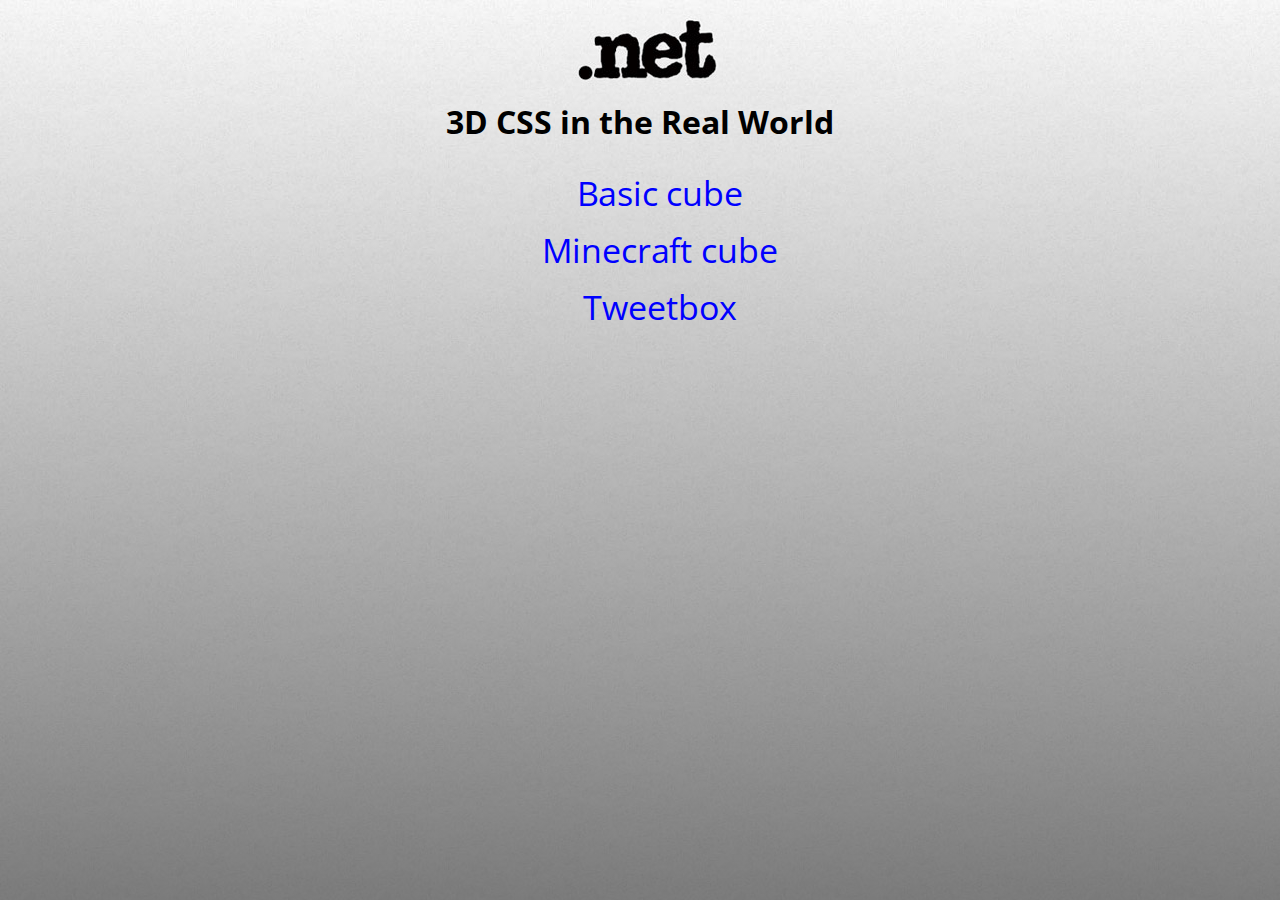
<file: index.html>
<html>
  <head>
    <title>3D CSS in the real world</title>
    <link href='http://fonts.googleapis.com/css?family=Open+Sans:300' rel='stylesheet' type='text/css'>
    <style type="text/css">
    body {
      font-family: "Open Sans", sans-serif;
      text-align: center;
      margin-top: 100px;
      background: url(tweetbox/images/white-noise.jpg);
    }
    body:before {
      content: "";
      position: absolute;
      top: 14px;
      left: 50%;
      width: 158px;
      margin-left: -75px;
      height: 100px;
      background: url(tweetbox/images/net-logo.jpg) no-repeat;
      z-index: -2;
    }
    body:after {
      content: "";
      position: absolute;
      top: 0;
      right: 0;
      bottom :0;
      left: 0;
      background: -webkit-linear-gradient(bottom, #000, transparent);
      background: -moz-linear-gradient(bottom, #000, transparent);
      background: -o-linear-gradient(bottom, #000, transparent);
      background: linear-gradient(bottom, #000, transparent);
      z-index: -1;
      opacity: 0.5;
    }
    ul {
      list-style: none;
    }
    li {
      display: block;
      padding: 0 10px;
      font-size: 42px;
      -webkit-transform: preserve-3d;
      -moz-transform: preserve-3d;
      -o-transform: preserve-3d;
      transform: preserve-3d;
      -webkit-transform: scale(0.8);
      color: blue;
      -webkit-transition: all 0.3s ease-in-out;
    }
    li:hover {
      -webkit-transform: scale(1.2);
      -webkit-transition: all 0.2s ease-in-out;
    }
    a {
      text-decoration: none;
      color: blue;
    }
    </style>
    <script src="js/modernizr.js"></script>
  </head>
  <body>
    <h1>3D CSS in the Real World</h1>
    <ul>
      <li><a href="basic/index.html">Basic cube</a></li>
      <li><a href="minecraft/index.html">Minecraft cube</a></li>
      <li><a href="tweetbox/index.html">Tweetbox</a></li>
    </ul>
  </body>
</html>
</file>
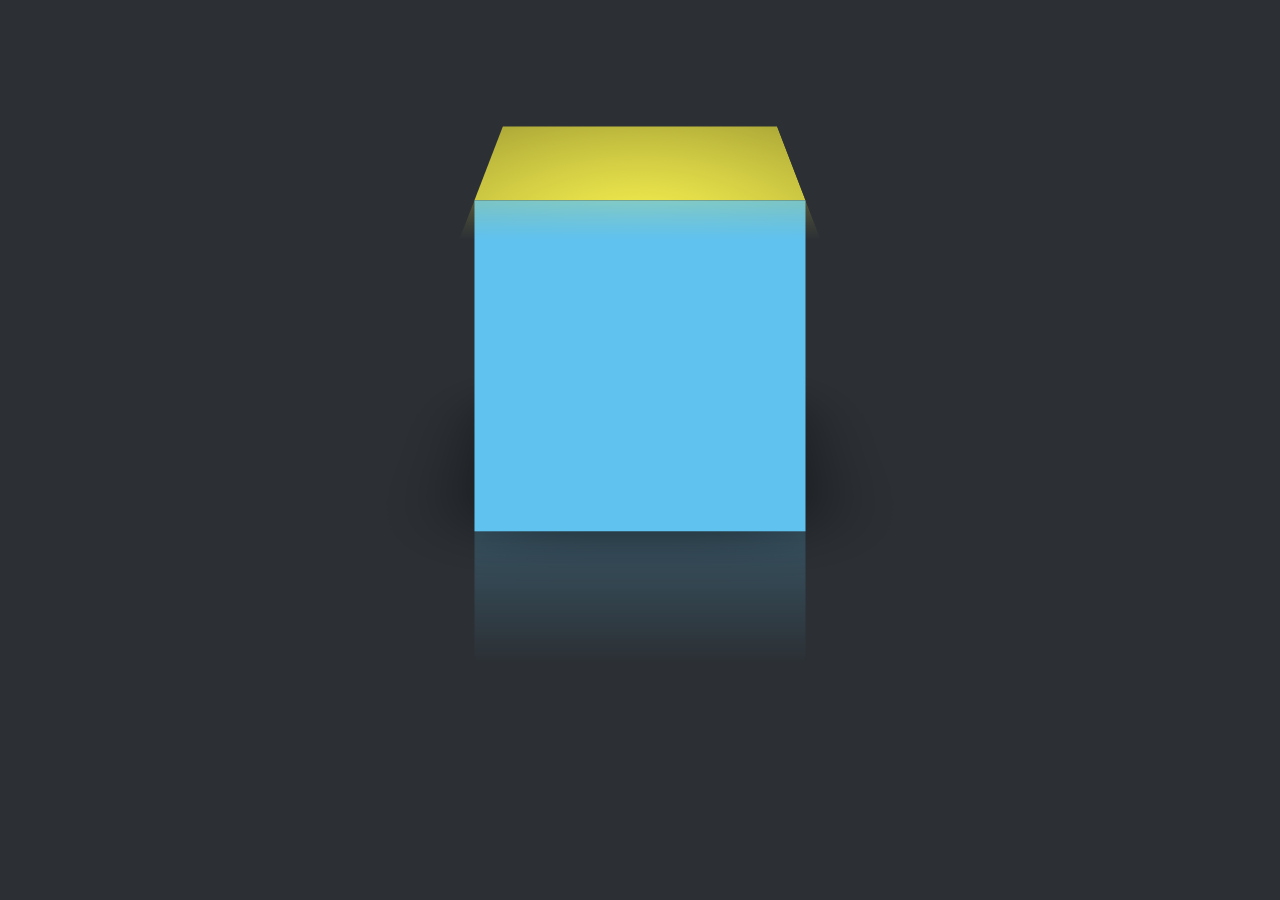
<file: basic/index.html>
<html>
  <head>
    <title>3D Cube</title>
    <link href="css/full.css" media="screen, projection" rel="stylesheet" type="text/css" />
    <script src="js/modernizr.js"></script>
  </head>
  <body>
    <div class="fallback-stage"></div>
    <div class="stage">
      <div class="cube">
        <figure class="back"></figure>
        <figure class="top"></figure>
        <figure class="bottom"></figure>
        <figure class="left"></figure>
        <figure class="right"></figure>
        <figure class="front"></figure>
      </div>
    </div>
  </body>
</html>
</file>
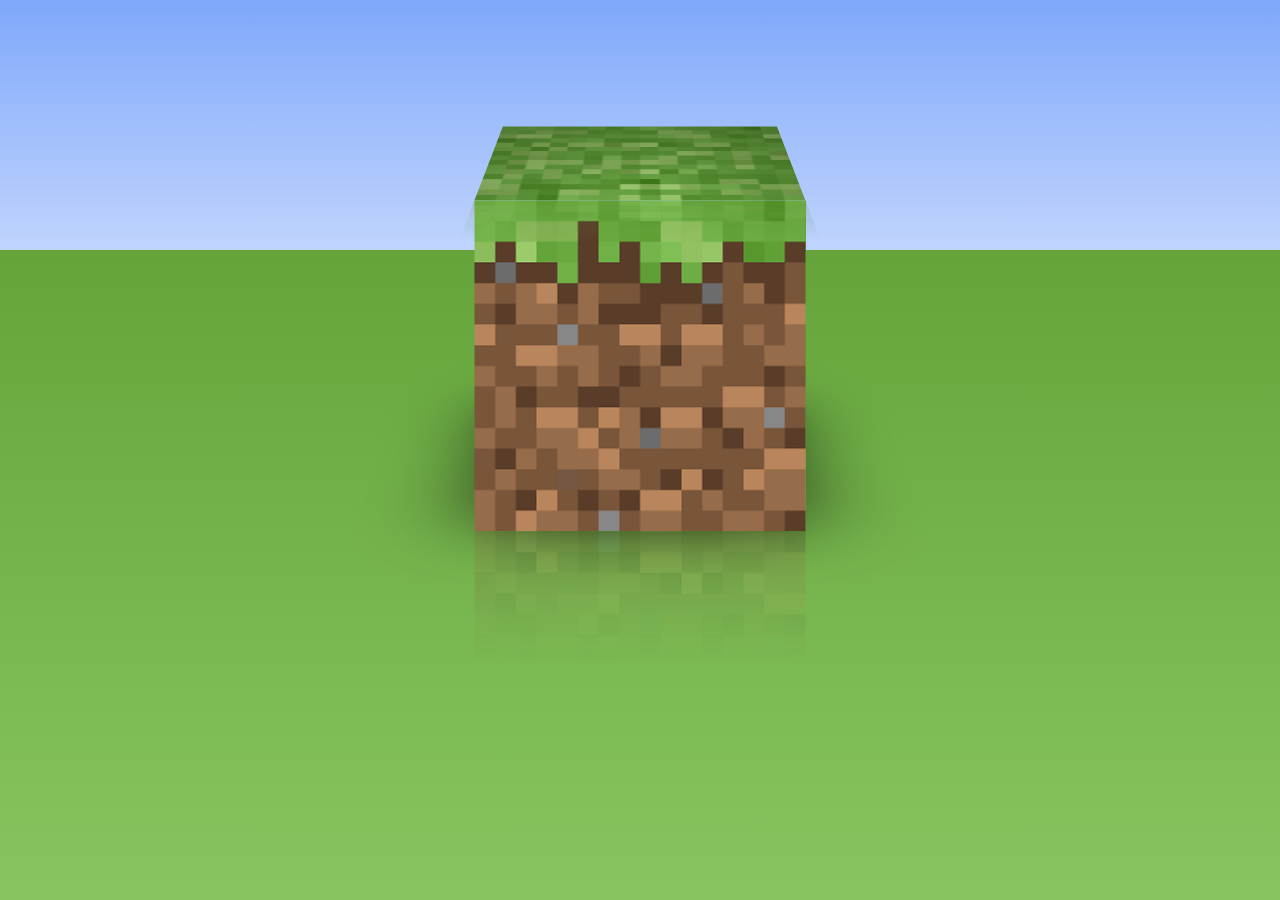
<file: minecraft/index.html>
<html>
  <head>
    <title>Minecraft style</title>
    <link href="css/minecraft.css" media="screen, projection" rel="stylesheet" type="text/css" />
    <script src="js/modernizr.js"></script>
  </head>
  <body>
    <div class="fallback-stage"></div>
    <div class="stage">
      <div class="cube">
        <figure class="back"></figure>
        <figure class="top"></figure>
        <figure class="bottom"></figure>
        <figure class="left"></figure>
        <figure class="right"></figure>
        <figure class="front"></figure>
      </div>
    </div>
  </body>
</html>
</file>
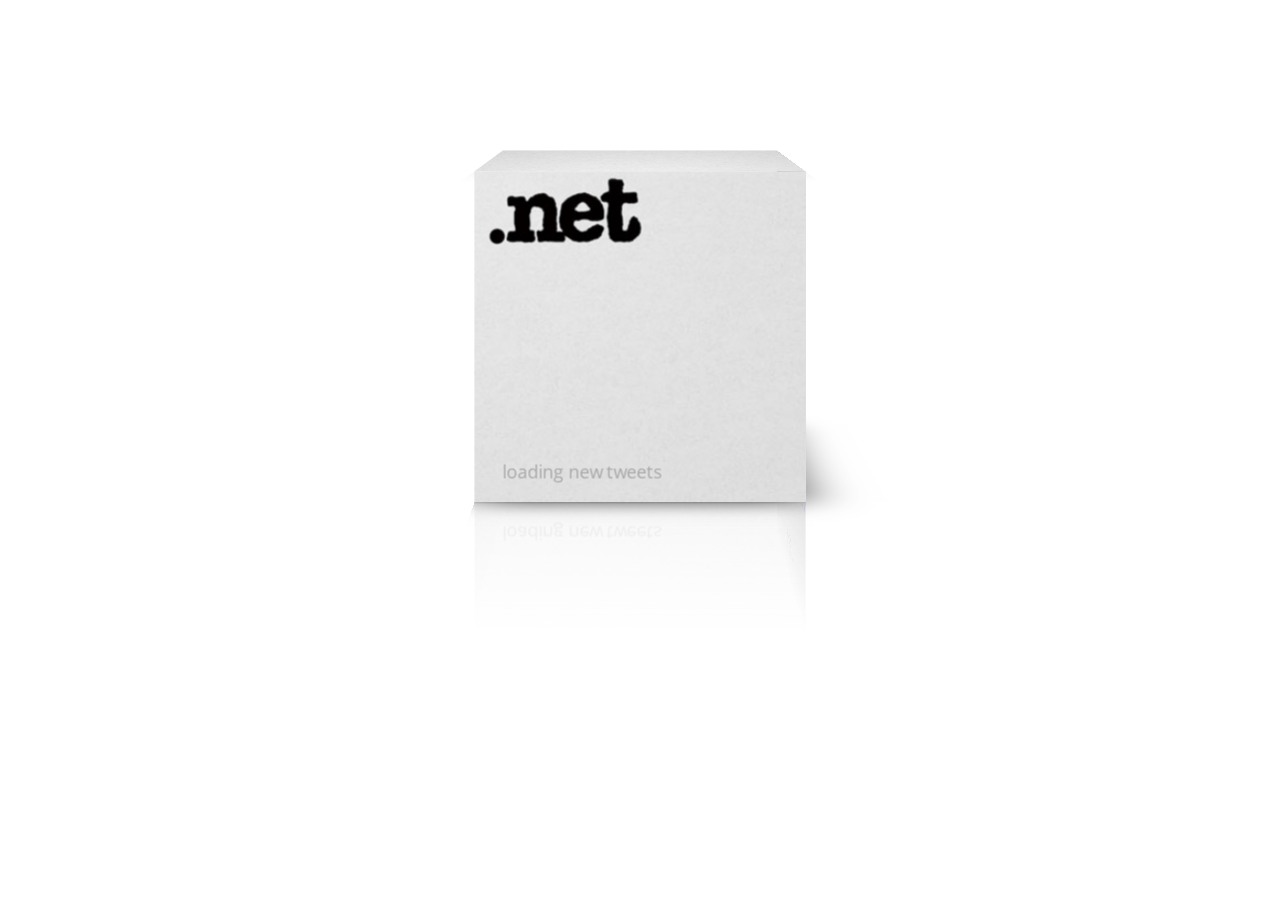
<file: examples/tweetbox/index.html>
<html>
  <head>
    <title>InfoBox style</title>
    <link href="css/tweetbox.css" media="screen, projection" rel="stylesheet" type="text/css" />
    <link href='http://fonts.googleapis.com/css?family=Open+Sans:300' rel='stylesheet' type='text/css'>
    <link rel="stylesheet" href="css/jtwt.css" />
    <script src="js/modernizr.js"></script>
  </head>
  <body>
    <div class="fallback-stage"></div>
    <div class="stage">
      <div class="cube">
        <figure class="back"></figure>
        <figure class="top"></figure>
        <figure class="bottom"></figure>
        <figure class="left"></figure>
        <figure class="right">
            <p>The world's best selling magazine for web designers and developers since 1994</p>
            <a href="https://twitter.com/netmag" class="twitter-follow-button" data-show-count="false">Follow @netmag</a>
            <script>!function(d,s,id){var js,fjs=d.getElementsByTagName(s)[0],p=/^http:/.test(d.location)?'http':'https';if(!d.getElementById(id)){js=d.createElement(s);js.id=id;js.src=p+'://platform.twitter.com/widgets.js';fjs.parentNode.insertBefore(js,fjs);}}(document, 'script', 'twitter-wjs');</script>
        </figure>
        <figure class="front">
          <div id="twitter"></div>
        </figure>
      </div>
    </div>
    <script src="js/jquery-2.0.0.min.js"></script>
    <script src="js/jquery.jtwt.min.js"></script>
    <script type="text/javascript">
      $(window).load(function() {
        $('#twitter').jtwt({
          username : 'netmag',
          count: 1
        });
        $('.cube').click(function(e) {
          $('.cube').toggleClass('active');
          $('.cube').toggleClass('forwards');
        })
      });
    </script>
  </body>
</html>
</file>
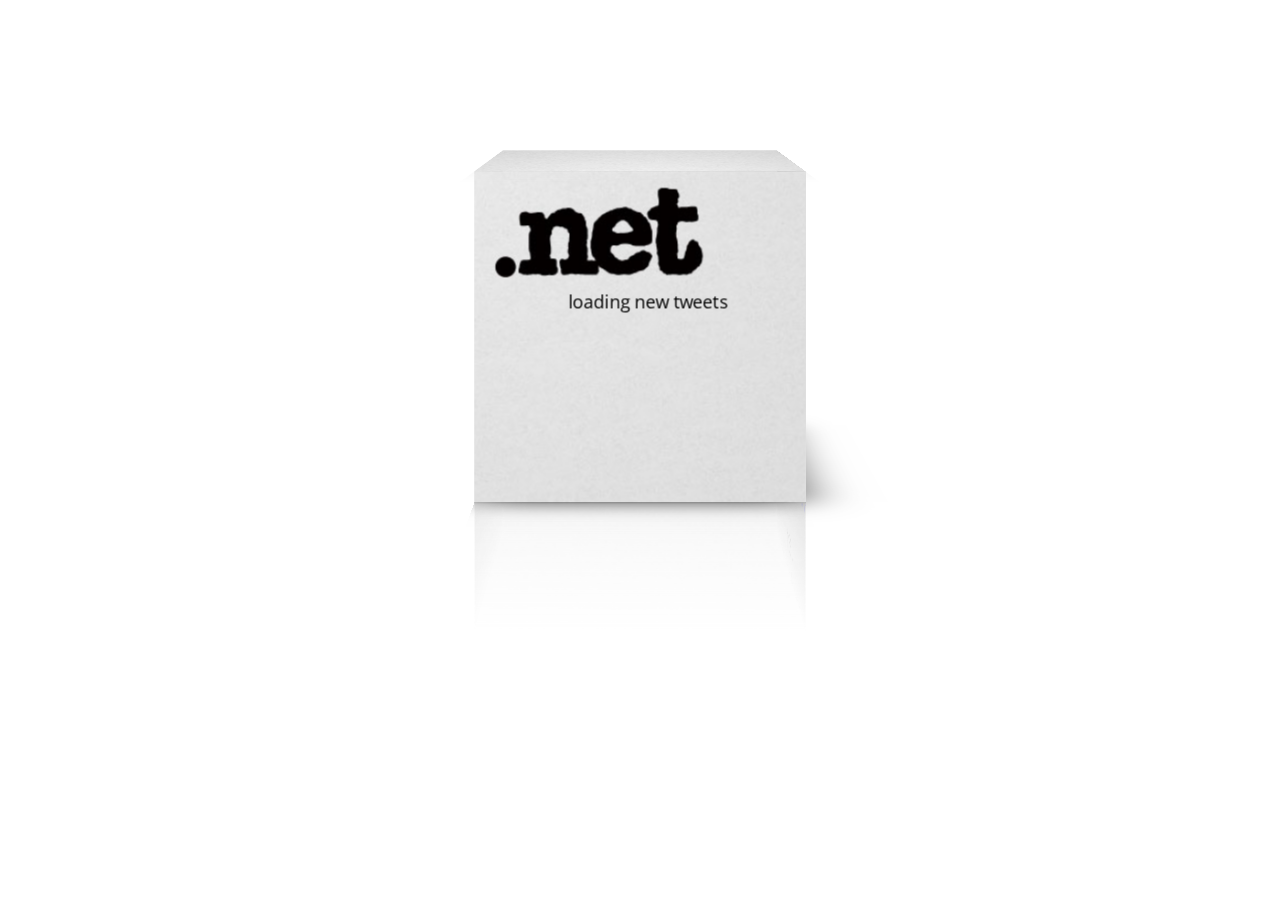
<file: infobox.html>
<html>
  <head>
    <title>InfoBox style</title>
    <link href="stylesheets/infobox.css" media="screen, projection" rel="stylesheet" type="text/css" />
    <link href='http://fonts.googleapis.com/css?family=Open+Sans:300' rel='stylesheet' type='text/css'>
    <link rel="stylesheet" href="lib/jtwt.css" />
    <script src="js/modernizr.js"></script>
  </head>
  <body>
    <div class="fallback-stage"></div>
    <div class="stage">
      <div class="cube">
        <figure class="back"></figure>
        <figure class="top"></figure>
        <figure class="bottom"></figure>
        <figure class="left"></figure>
        <figure class="right">
          <span class="shading"></span>
          <span class="content">
            <p>The world's best selling magazine for web designers and developers since 1994</p>
            <a href="https://twitter.com/netmag" class="twitter-follow-button" data-show-count="false">Follow @netmag</a>
            <script>!function(d,s,id){var js,fjs=d.getElementsByTagName(s)[0],p=/^http:/.test(d.location)?'http':'https';if(!d.getElementById(id)){js=d.createElement(s);js.id=id;js.src=p+'://platform.twitter.com/widgets.js';fjs.parentNode.insertBefore(js,fjs);}}(document, 'script', 'twitter-wjs');</script>
          </span>
        </figure>
        <figure class="front">
          <div id="twitter"></div>
        </figure>
      </div>
    </div>
    <script src="lib/jquery-2.0.0.min.js"></script>
    <script src="lib/jquery.jtwt.min.js"></script>
    <script type="text/javascript">
      $(window).load(function() {
        $('#twitter').jtwt({
          username : 'netmag',
          count: 1
        });
        $('.cube').click(function(e) {
          $('.cube').toggleClass('active');
          $('.cube').toggleClass('forwards');
        })
      });
    </script>
  </body>
</html>
</file>
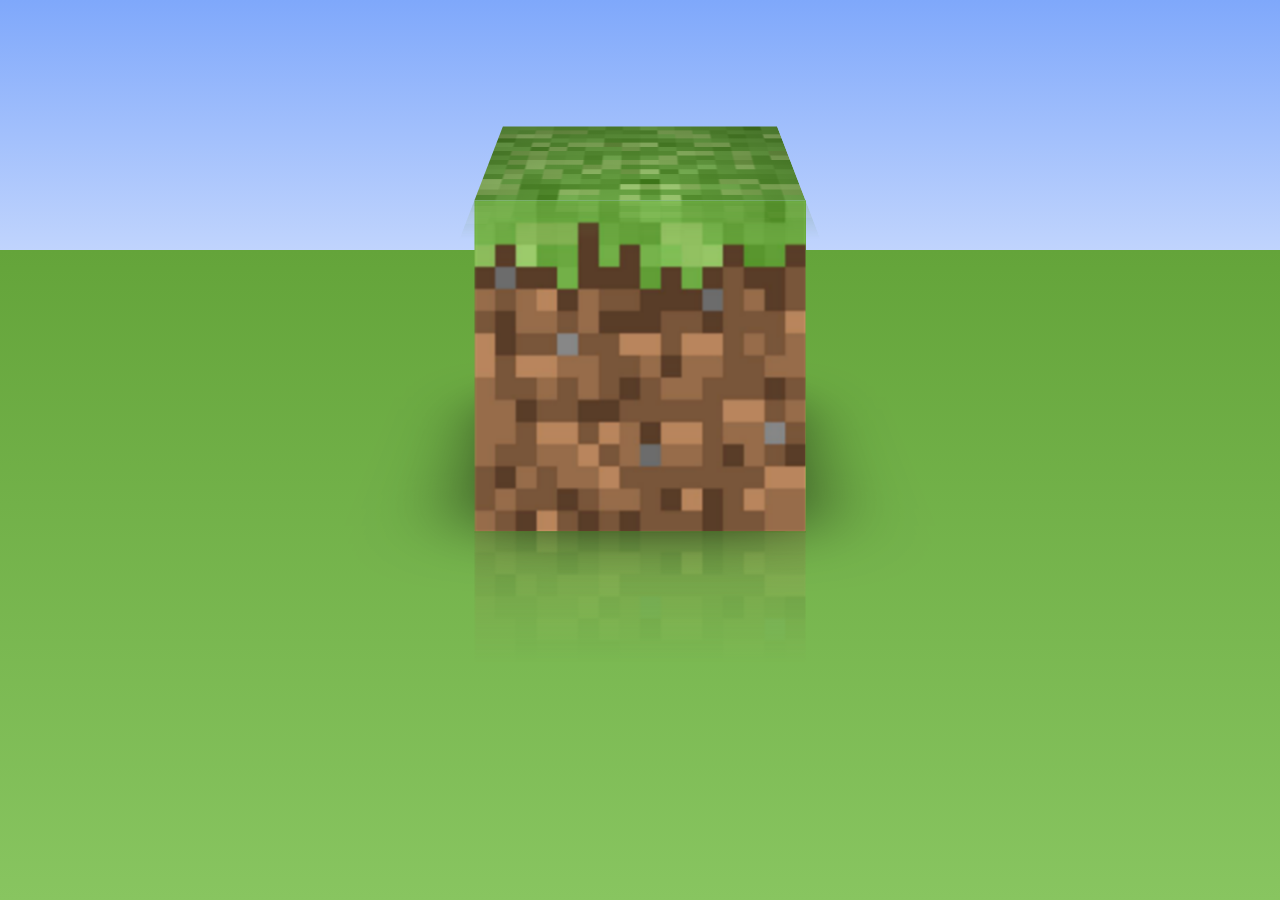
<file: minecraft.html>
<html>
  <head>
    <title>Minecraft style</title>
    <link href="stylesheets/minecraft.css" media="screen, projection" rel="stylesheet" type="text/css" />
    <script src="js/modernizr.js"></script>
  </head>
  <body>
    <div class="fallback-stage"></div>
    <div class="stage">
      <div class="cube">
        <figure class="back"></figure>
        <figure class="top"></figure>
        <figure class="bottom"></figure>
        <figure class="left"></figure>
        <figure class="right"></figure>
        <figure class="front"></figure>
      </div>
    </div>
  </body>
</html>
</file>
<file: basic/css/full.css>
html, body, div, span, applet, object, iframe,
h1, h2, h3, h4, h5, h6, p, blockquote, pre,
a, abbr, acronym, address, big, cite, code,
del, dfn, em, img, ins, kbd, q, s, samp,
small, strike, strong, sub, sup, tt, var,
b, u, i, center,
dl, dt, dd, ol, ul, li,
fieldset, form, label, legend,
table, caption, tbody, tfoot, thead, tr, th, td,
article, aside, canvas, details, embed,
figure, figcaption, footer, header, hgroup,
menu, nav, output, ruby, section, summary,
time, mark, audio, video {
  margin: 0;
  padding: 0;
  border: 0;
  font: inherit;
  font-size: 100%;
  vertical-align: baseline;
}

html {
  line-height: 1;
}

ol, ul {
  list-style: none;
}

table {
  border-collapse: collapse;
  border-spacing: 0;
}

caption, th, td {
  text-align: left;
  font-weight: normal;
  vertical-align: middle;
}

q, blockquote {
  quotes: none;
}
q:before, q:after, blockquote:before, blockquote:after {
  content: "";
  content: none;
}

a img {
  border: none;
}

article, aside, details, figcaption, figure, footer, header, hgroup, menu, nav, section, summary {
  display: block;
}

body {
  background-color: #2c3035;
}

/* Transforms example */
.flat, .rotated {
  width: 300px;
  height: 300px;
  margin: 100px auto;
  background-color: #60c2ef;
}

.rotated {
  -webkit-transform-style: preserve-3d;
  -moz-transform-style: preserve-3d;
  -ms-transform-style: preserve-3d;
  -o-transform-style: preserve-3d;
  transform-style: preserve-3d;
  -webkit-transform: rotateY(45deg) translateZ(-100px) rotateX(10deg);
}

/* Fallback code */
.stage {
  display: none;
}

.csstransforms3d .stage {
  display: block;
}

.fallback-stage {
  width: 100%;
  height: 600px;
  background: url(../images/fallback.png) no-repeat center;
}

.csstransforms3d .fallback-stage {
  display: none;
}

/* The Cube */
.stage {
  width: 600px;
  height: 500px;
  margin: 10px auto;
  position: relative;
  -webkit-perspective: 1600px;
  -moz-perspective: 1600px;
  -ms-perspective: 1600px;
  -o-perspective: 1600px;
  perspective: 1600px;
  -webkit-perspective-origin: 50% -240px;
  -moz-perspective-origin: 50% -240px;
  -ms-perspective-origin: 50% -240px;
  -o-perspective-origin: 50% -240px;
  perspective-origin: 50% -240px;
  -webkit-animation: introduceCube 1.5s ease-out;
  -moz-animation: introduceCube 1.5s ease-out;
  -ms-animation: introduceCube 1.5s ease-out;
  -o-animation: introduceCube 1.5s ease-out;
  animation: introduceCube 1.5s ease-out;
}
.stage .cube {
  -webkit-transform-style: preserve-3d;
  -moz-transform-style: preserve-3d;
  -ms-transform-style: preserve-3d;
  -o-transform-style: preserve-3d;
  transform-style: preserve-3d;
  -webkit-animation: rotate 20s infinite linear;
  -moz-animation: rotate 20s infinite linear;
  -ms-animation: rotate 20s infinite linear;
  -o-animation: rotate 20s infinite linear;
  animation: rotate 20s infinite linear;
}
.stage .cube-positioning {
  width: 100%;
  height: 100%;
  -webkit-transform-style: preserve-3d;
  -moz-transform-style: preserve-3d;
  -ms-transform-style: preserve-3d;
  -o-transform-style: preserve-3d;
  transform-style: preserve-3d;
  position: absolute;
}
.stage figure {
  display: block;
  width: 300px;
  height: 300px;
  left: 150px;
  top: 150px;
  background-color: #60c2ef;
  position: absolute;
  -webkit-backface-visibility: hidden;
  -moz-backface-visibility: hidden;
  -ms-backface-visibility: hidden;
  -o-backface-visibility: hidden;
  backface-visibility: hidden;
  overflow: hidden;
  -webkit-box-reflect: below 0 -webkit-gradient(linear, left top, left bottom, from(transparent), color-stop(60%, transparent), to(RGBA(0, 0, 0, 0.25)));
}
.stage figure:before, .stage figure:after {
  content: "";
  display: block;
  position: absolute;
  width: 100%;
  height: 100%;
  opacity: 0;
}
.stage figure:before {
  background: -webkit-gradient(radial, 0% 0%, 0, 0% 0%, 100, color-stop(0%, rgba(0, 0, 0, 0.5)), color-stop(100%, #000000));
  background: -webkit-radial-gradient(top left, rgba(0, 0, 0, 0.5), #000000);
  background: -moz-radial-gradient(top left, rgba(0, 0, 0, 0.5), #000000);
  background: -o-radial-gradient(top left, rgba(0, 0, 0, 0.5), #000000);
  background: radial-gradient(top left, rgba(0, 0, 0, 0.5), #000000);
  z-index: 10;
}
.stage figure:after {
  background: -webkit-gradient(radial, 100% 0%, 0, 100% 0%, 100, color-stop(0%, rgba(0, 0, 0, 0.5)), color-stop(100%, #000000));
  background: -webkit-radial-gradient(top right, rgba(0, 0, 0, 0.5), #000000);
  background: -moz-radial-gradient(top right, rgba(0, 0, 0, 0.5), #000000);
  background: -o-radial-gradient(top right, rgba(0, 0, 0, 0.5), #000000);
  background: radial-gradient(top right, rgba(0, 0, 0, 0.5), #000000);
  z-index: 10;
}
.stage .back {
  background-color: #52acff;
  -webkit-transform: rotateY(180deg) translateZ(150px);
  -moz-transform: rotateY(180deg) translateZ(150px);
  -ms-transform: rotateY(180deg) translateZ(150px);
  -o-transform: rotateY(180deg) translateZ(150px);
  transform: rotateY(180deg) translateZ(150px);
}
.stage .top {
  background-color: #fff952;
  -webkit-transform: rotateX(90deg) translateZ(150px);
  -moz-transform: rotateX(90deg) translateZ(150px);
  -ms-transform: rotateX(90deg) translateZ(150px);
  -o-transform: rotateX(90deg) translateZ(150px);
  transform: rotateX(90deg) translateZ(150px);
  background-image: none;
  -webkit-box-reflect: none;
}
.stage .top:after {
  content: " ";
  opacity: 0.5;
  width: 200%;
  height: 200%;
  margin-left: -50%;
  margin-top: -50%;
  background: -webkit-gradient(radial, 50% 100%, 0, 50% 100%, 100, color-stop(0%, rgba(0, 0, 0, 0)), color-stop(100%, #000000));
  background: -webkit-radial-gradient(bottom, rgba(0, 0, 0, 0), #000000);
  background: -moz-radial-gradient(bottom, rgba(0, 0, 0, 0), #000000);
  background: -o-radial-gradient(bottom, rgba(0, 0, 0, 0), #000000);
  background: radial-gradient(bottom, rgba(0, 0, 0, 0), #000000);
  -webkit-animation: rotateTop 20s infinite linear;
  -moz-animation: rotateTop 20s infinite linear;
  -ms-animation: rotateTop 20s infinite linear;
  -o-animation: rotateTop 20s infinite linear;
  animation: rotateTop 20s infinite linear;
}
.stage .bottom {
  -webkit-transform: rotateX(-90deg) translateZ(150px);
  -moz-transform: rotateX(-90deg) translateZ(150px);
  -ms-transform: rotateX(-90deg) translateZ(150px);
  -o-transform: rotateX(-90deg) translateZ(150px);
  transform: rotateX(-90deg) translateZ(150px);
  -webkit-box-shadow: 0 10px 100px rgba(0, 0, 0, 0.7);
  -moz-box-shadow: 0 10px 100px rgba(0, 0, 0, 0.7);
  box-shadow: 0 10px 100px rgba(0, 0, 0, 0.7);
  -webkit-backface-visibility: visible;
  -moz-backface-visibility: visible;
  -ms-backface-visibility: visible;
  -o-backface-visibility: visible;
  backface-visibility: visible;
  background-color: rgba(0, 0, 0, 0);
  -webkit-box-reflect: none;
}
.stage .left {
  background-color: #52ff73;
  -webkit-transform: rotateY(-90deg) translateZ(150px);
  -moz-transform: rotateY(-90deg) translateZ(150px);
  -ms-transform: rotateY(-90deg) translateZ(150px);
  -o-transform: rotateY(-90deg) translateZ(150px);
  transform: rotateY(-90deg) translateZ(150px);
}
.stage .left:before {
  -webkit-animation: leftShading1 20s infinite linear;
  -moz-animation: leftShading1 20s infinite linear;
  -ms-animation: leftShading1 20s infinite linear;
  -o-animation: leftShading1 20s infinite linear;
  animation: leftShading1 20s infinite linear;
}
.stage .left:after {
  -webkit-animation: leftShading2 20s infinite linear;
  -moz-animation: leftShading2 20s infinite linear;
  -ms-animation: leftShading2 20s infinite linear;
  -o-animation: leftShading2 20s infinite linear;
  animation: leftShading2 20s infinite linear;
}
.stage .right {
  background-color: #ff5262;
  -webkit-transform: rotateY(90deg) translateZ(150px);
  -moz-transform: rotateY(90deg) translateZ(150px);
  -ms-transform: rotateY(90deg) translateZ(150px);
  -o-transform: rotateY(90deg) translateZ(150px);
  transform: rotateY(90deg) translateZ(150px);
}
.stage .right:before {
  -webkit-animation: rightShading1 20s infinite linear;
  -moz-animation: rightShading1 20s infinite linear;
  -ms-animation: rightShading1 20s infinite linear;
  -o-animation: rightShading1 20s infinite linear;
  animation: rightShading1 20s infinite linear;
}
.stage .right:after {
  -webkit-animation: rightShading2 20s infinite linear;
  -moz-animation: rightShading2 20s infinite linear;
  -ms-animation: rightShading2 20s infinite linear;
  -o-animation: rightShading2 20s infinite linear;
  animation: rightShading2 20s infinite linear;
}
.stage .front {
  background-color: #60c2ef;
  -webkit-transform: translateZ(150px);
  -moz-transform: translateZ(150px);
  -ms-transform: translateZ(150px);
  -o-transform: translateZ(150px);
  transform: translateZ(150px);
}
.stage .front:before {
  -webkit-animation: frontShading1 20s infinite linear;
  -moz-animation: frontShading1 20s infinite linear;
  -ms-animation: frontShading1 20s infinite linear;
  -o-animation: frontShading1 20s infinite linear;
  animation: frontShading1 20s infinite linear;
}
.stage .front:after {
  -webkit-animation: frontShading2 20s infinite linear;
  -moz-animation: frontShading2 20s infinite linear;
  -ms-animation: frontShading2 20s infinite linear;
  -o-animation: frontShading2 20s infinite linear;
  animation: frontShading2 20s infinite linear;
}

@-moz-keyframes rotate {
  0% {
    -moz-transform: rotateY(0);
    transform: rotateY(0);
  }

  100% {
    -moz-transform: rotateY(360deg);
    transform: rotateY(360deg);
  }
}

@-webkit-keyframes rotate {
  0% {
    -webkit-transform: rotateY(0);
    transform: rotateY(0);
  }

  100% {
    -webkit-transform: rotateY(360deg);
    transform: rotateY(360deg);
  }
}

@-o-keyframes rotate {
  0% {
    -o-transform: rotateY(0);
    transform: rotateY(0);
  }

  100% {
    -o-transform: rotateY(360deg);
    transform: rotateY(360deg);
  }
}

@-ms-keyframes rotate {
  0% {
    -ms-transform: rotateY(0);
    transform: rotateY(0);
  }

  100% {
    -ms-transform: rotateY(360deg);
    transform: rotateY(360deg);
  }
}

@keyframes rotate {
  0% {
    transform: rotateY(0);
  }

  100% {
    transform: rotateY(360deg);
  }
}

@-moz-keyframes frontShading1 {
  2% {
    opacity: 0;
  }

  25% {
    opacity: 0.9;
  }

  35% {
    opacity: 0.9;
  }

  50% {
    opacity: 0;
  }
}

@-webkit-keyframes frontShading1 {
  2% {
    opacity: 0;
  }

  25% {
    opacity: 0.9;
  }

  35% {
    opacity: 0.9;
  }

  50% {
    opacity: 0;
  }
}

@-o-keyframes frontShading1 {
  2% {
    opacity: 0;
  }

  25% {
    opacity: 0.9;
  }

  35% {
    opacity: 0.9;
  }

  50% {
    opacity: 0;
  }
}

@-ms-keyframes frontShading1 {
  2% {
    opacity: 0;
  }

  25% {
    opacity: 0.9;
  }

  35% {
    opacity: 0.9;
  }

  50% {
    opacity: 0;
  }
}

@keyframes frontShading1 {
  2% {
    opacity: 0;
  }

  25% {
    opacity: 0.9;
  }

  35% {
    opacity: 0.9;
  }

  50% {
    opacity: 0;
  }
}

@-moz-keyframes frontShading2 {
  50% {
    opacity: 0;
  }

  60% {
    opacity: 0.9;
  }

  75% {
    opacity: 0.9;
  }

  100% {
    opacity: 0;
  }
}

@-webkit-keyframes frontShading2 {
  50% {
    opacity: 0;
  }

  60% {
    opacity: 0.9;
  }

  75% {
    opacity: 0.9;
  }

  100% {
    opacity: 0;
  }
}

@-o-keyframes frontShading2 {
  50% {
    opacity: 0;
  }

  60% {
    opacity: 0.9;
  }

  75% {
    opacity: 0.9;
  }

  100% {
    opacity: 0;
  }
}

@-ms-keyframes frontShading2 {
  50% {
    opacity: 0;
  }

  60% {
    opacity: 0.9;
  }

  75% {
    opacity: 0.9;
  }

  100% {
    opacity: 0;
  }
}

@keyframes frontShading2 {
  50% {
    opacity: 0;
  }

  60% {
    opacity: 0.9;
  }

  75% {
    opacity: 0.9;
  }

  100% {
    opacity: 0;
  }
}

@-moz-keyframes backShading1 {
  25% {
    opacity: 0.9;
  }

  50% {
    opacity: 0;
  }

  75% {
    opacity: 0;
  }

  80% {
    opacity: 0.9;
  }
}

@-webkit-keyframes backShading1 {
  25% {
    opacity: 0.9;
  }

  50% {
    opacity: 0;
  }

  75% {
    opacity: 0;
  }

  80% {
    opacity: 0.9;
  }
}

@-o-keyframes backShading1 {
  25% {
    opacity: 0.9;
  }

  50% {
    opacity: 0;
  }

  75% {
    opacity: 0;
  }

  80% {
    opacity: 0.9;
  }
}

@-ms-keyframes backShading1 {
  25% {
    opacity: 0.9;
  }

  50% {
    opacity: 0;
  }

  75% {
    opacity: 0;
  }

  80% {
    opacity: 0.9;
  }
}

@keyframes backShading1 {
  25% {
    opacity: 0.9;
  }

  50% {
    opacity: 0;
  }

  75% {
    opacity: 0;
  }

  80% {
    opacity: 0.9;
  }
}

@-moz-keyframes backShading2 {
  25% {
    opacity: 0;
  }

  50% {
    opacity: 0;
  }

  75% {
    opacity: 0.9;
  }

  80% {
    opacity: 0.9;
  }
}

@-webkit-keyframes backShading2 {
  25% {
    opacity: 0;
  }

  50% {
    opacity: 0;
  }

  75% {
    opacity: 0.9;
  }

  80% {
    opacity: 0.9;
  }
}

@-o-keyframes backShading2 {
  25% {
    opacity: 0;
  }

  50% {
    opacity: 0;
  }

  75% {
    opacity: 0.9;
  }

  80% {
    opacity: 0.9;
  }
}

@-ms-keyframes backShading2 {
  25% {
    opacity: 0;
  }

  50% {
    opacity: 0;
  }

  75% {
    opacity: 0.9;
  }

  80% {
    opacity: 0.9;
  }
}

@keyframes backShading2 {
  25% {
    opacity: 0;
  }

  50% {
    opacity: 0;
  }

  75% {
    opacity: 0.9;
  }

  80% {
    opacity: 0.9;
  }
}

@-moz-keyframes leftShading1 {
  0% {
    opacity: 0;
  }

  25% {
    opacity: 0;
  }

  50% {
    opacity: 0.9;
  }

  60% {
    opacity: 0.9;
  }
}

@-webkit-keyframes leftShading1 {
  0% {
    opacity: 0;
  }

  25% {
    opacity: 0;
  }

  50% {
    opacity: 0.9;
  }

  60% {
    opacity: 0.9;
  }
}

@-o-keyframes leftShading1 {
  0% {
    opacity: 0;
  }

  25% {
    opacity: 0;
  }

  50% {
    opacity: 0.9;
  }

  60% {
    opacity: 0.9;
  }
}

@-ms-keyframes leftShading1 {
  0% {
    opacity: 0;
  }

  25% {
    opacity: 0;
  }

  50% {
    opacity: 0.9;
  }

  60% {
    opacity: 0.9;
  }
}

@keyframes leftShading1 {
  0% {
    opacity: 0;
  }

  25% {
    opacity: 0;
  }

  50% {
    opacity: 0.9;
  }

  60% {
    opacity: 0.9;
  }
}

@-moz-keyframes leftShading2 {
  0% {
    opacity: 0.9;
  }

  25% {
    opacity: 0;
  }

  50% {
    opacity: 0;
  }

  100% {
    opacity: 0.9;
  }
}

@-webkit-keyframes leftShading2 {
  0% {
    opacity: 0.9;
  }

  25% {
    opacity: 0;
  }

  50% {
    opacity: 0;
  }

  100% {
    opacity: 0.9;
  }
}

@-o-keyframes leftShading2 {
  0% {
    opacity: 0.9;
  }

  25% {
    opacity: 0;
  }

  50% {
    opacity: 0;
  }

  100% {
    opacity: 0.9;
  }
}

@-ms-keyframes leftShading2 {
  0% {
    opacity: 0.9;
  }

  25% {
    opacity: 0;
  }

  50% {
    opacity: 0;
  }

  100% {
    opacity: 0.9;
  }
}

@keyframes leftShading2 {
  0% {
    opacity: 0.9;
  }

  25% {
    opacity: 0;
  }

  50% {
    opacity: 0;
  }

  100% {
    opacity: 0.9;
  }
}

@-moz-keyframes rightShading2 {
  50% {
    opacity: 0.9;
  }

  75% {
    opacity: 0;
  }

  100% {
    opacity: 0;
  }
}

@-webkit-keyframes rightShading2 {
  50% {
    opacity: 0.9;
  }

  75% {
    opacity: 0;
  }

  100% {
    opacity: 0;
  }
}

@-o-keyframes rightShading2 {
  50% {
    opacity: 0.9;
  }

  75% {
    opacity: 0;
  }

  100% {
    opacity: 0;
  }
}

@-ms-keyframes rightShading2 {
  50% {
    opacity: 0.9;
  }

  75% {
    opacity: 0;
  }

  100% {
    opacity: 0;
  }
}

@keyframes rightShading2 {
  50% {
    opacity: 0.9;
  }

  75% {
    opacity: 0;
  }

  100% {
    opacity: 0;
  }
}

@-moz-keyframes rightShading1 {
  10% {
    opacity: 0.9;
  }

  50% {
    opacity: 0;
  }

  75% {
    opacity: 0;
  }

  100% {
    opacity: 0.9;
  }
}

@-webkit-keyframes rightShading1 {
  10% {
    opacity: 0.9;
  }

  50% {
    opacity: 0;
  }

  75% {
    opacity: 0;
  }

  100% {
    opacity: 0.9;
  }
}

@-o-keyframes rightShading1 {
  10% {
    opacity: 0.9;
  }

  50% {
    opacity: 0;
  }

  75% {
    opacity: 0;
  }

  100% {
    opacity: 0.9;
  }
}

@-ms-keyframes rightShading1 {
  10% {
    opacity: 0.9;
  }

  50% {
    opacity: 0;
  }

  75% {
    opacity: 0;
  }

  100% {
    opacity: 0.9;
  }
}

@keyframes rightShading1 {
  10% {
    opacity: 0.9;
  }

  50% {
    opacity: 0;
  }

  75% {
    opacity: 0;
  }

  100% {
    opacity: 0.9;
  }
}

@-moz-keyframes rotateTop {
  0% {
    -moz-transform: rotateZ(0);
    transform: rotateZ(0);
  }

  100% {
    -moz-transform: rotateZ(360deg);
    transform: rotateZ(360deg);
  }
}

@-webkit-keyframes rotateTop {
  0% {
    -webkit-transform: rotateZ(0);
    transform: rotateZ(0);
  }

  100% {
    -webkit-transform: rotateZ(360deg);
    transform: rotateZ(360deg);
  }
}

@-o-keyframes rotateTop {
  0% {
    -o-transform: rotateZ(0);
    transform: rotateZ(0);
  }

  100% {
    -o-transform: rotateZ(360deg);
    transform: rotateZ(360deg);
  }
}

@-ms-keyframes rotateTop {
  0% {
    -ms-transform: rotateZ(0);
    transform: rotateZ(0);
  }

  100% {
    -ms-transform: rotateZ(360deg);
    transform: rotateZ(360deg);
  }
}

@keyframes rotateTop {
  0% {
    transform: rotateZ(0);
  }

  100% {
    transform: rotateZ(360deg);
  }
}

@-moz-keyframes introduceCube {
  0% {
    opacity: 0;
    top: -20px;
    -moz-transform: scale(0.6);
    transform: scale(0.6);
  }

  20% {
    opacity: 1;
  }

  100% {
    top: 0;
    -moz-transform: scale(1);
    transform: scale(1);
  }
}

@-webkit-keyframes introduceCube {
  0% {
    opacity: 0;
    top: -20px;
    -webkit-transform: scale(0.6);
    transform: scale(0.6);
  }

  20% {
    opacity: 1;
  }

  100% {
    top: 0;
    -webkit-transform: scale(1);
    transform: scale(1);
  }
}

@-o-keyframes introduceCube {
  0% {
    opacity: 0;
    top: -20px;
    -o-transform: scale(0.6);
    transform: scale(0.6);
  }

  20% {
    opacity: 1;
  }

  100% {
    top: 0;
    -o-transform: scale(1);
    transform: scale(1);
  }
}

@-ms-keyframes introduceCube {
  0% {
    opacity: 0;
    top: -20px;
    -ms-transform: scale(0.6);
    transform: scale(0.6);
  }

  20% {
    opacity: 1;
  }

  100% {
    top: 0;
    -ms-transform: scale(1);
    transform: scale(1);
  }
}

@keyframes introduceCube {
  0% {
    opacity: 0;
    top: -20px;
    transform: scale(0.6);
  }

  20% {
    opacity: 1;
  }

  100% {
    top: 0;
    transform: scale(1);
  }
}
</file>
<file: minecraft/css/minecraft.css>
html, body, div, span, applet, object, iframe,
h1, h2, h3, h4, h5, h6, p, blockquote, pre,
a, abbr, acronym, address, big, cite, code,
del, dfn, em, img, ins, kbd, q, s, samp,
small, strike, strong, sub, sup, tt, var,
b, u, i, center,
dl, dt, dd, ol, ul, li,
fieldset, form, label, legend,
table, caption, tbody, tfoot, thead, tr, th, td,
article, aside, canvas, details, embed,
figure, figcaption, footer, header, hgroup,
menu, nav, output, ruby, section, summary,
time, mark, audio, video {
  margin: 0;
  padding: 0;
  border: 0;
  font: inherit;
  font-size: 100%;
  vertical-align: baseline;
}

html {
  line-height: 1;
}

ol, ul {
  list-style: none;
}

table {
  border-collapse: collapse;
  border-spacing: 0;
}

caption, th, td {
  text-align: left;
  font-weight: normal;
  vertical-align: middle;
}

q, blockquote {
  quotes: none;
}
q:before, q:after, blockquote:before, blockquote:after {
  content: "";
  content: none;
}

a img {
  border: none;
}

article, aside, details, figcaption, figure, footer, header, hgroup, menu, nav, section, summary {
  display: block;
}

body {
  background-color: #88c560;
  background: -webkit-gradient(linear, 50% 0%, 50% 100%, color-stop(0%, #7fa8fb), color-stop(250px, #c0d4fd), color-stop(250px, #64a43a), color-stop(100%, #88c560));
  background: -webkit-linear-gradient(#7fa8fb 0%, #c0d4fd 250px, #64a43a 250px, #88c560);
  background: -moz-linear-gradient(#7fa8fb 0%, #c0d4fd 250px, #64a43a 250px, #88c560);
  background: -o-linear-gradient(#7fa8fb 0%, #c0d4fd 250px, #64a43a 250px, #88c560);
  background: linear-gradient(#7fa8fb 0%, #c0d4fd 250px, #64a43a 250px, #88c560);
}

/* Fallback code */
.stage {
  display: none;
}

.csstransforms3d .stage {
  display: block;
}

.fallback-stage {
  width: 100%;
  height: 600px;
  background: url(../images/fallback.png) no-repeat center;
}

.csstransforms3d .fallback-stage {
  display: none;
}

/* Minecraft Cube */
.stage {
  width: 600px;
  height: 500px;
  margin: 10px auto;
  position: relative;
  -webkit-perspective: 1600px;
  -moz-perspective: 1600px;
  -ms-perspective: 1600px;
  -o-perspective: 1600px;
  perspective: 1600px;
  -webkit-perspective-origin: 50% -240px;
  -moz-perspective-origin: 50% -240px;
  -ms-perspective-origin: 50% -240px;
  -o-perspective-origin: 50% -240px;
  perspective-origin: 50% -240px;
  -webkit-animation: introduceCube 1.5s ease-out;
  -moz-animation: introduceCube 1.5s ease-out;
  -ms-animation: introduceCube 1.5s ease-out;
  -o-animation: introduceCube 1.5s ease-out;
  animation: introduceCube 1.5s ease-out;
}
.stage .cube {
  -webkit-transform-style: preserve-3d;
  -moz-transform-style: preserve-3d;
  -ms-transform-style: preserve-3d;
  -o-transform-style: preserve-3d;
  transform-style: preserve-3d;
  -webkit-animation: rotate 10s infinite linear;
  -moz-animation: rotate 10s infinite linear;
  -ms-animation: rotate 10s infinite linear;
  -o-animation: rotate 10s infinite linear;
  animation: rotate 10s infinite linear;
}
.stage .cube-positioning {
  width: 100%;
  height: 100%;
  -webkit-transform-style: preserve-3d;
  -moz-transform-style: preserve-3d;
  -ms-transform-style: preserve-3d;
  -o-transform-style: preserve-3d;
  transform-style: preserve-3d;
  position: absolute;
}
.stage figure {
  display: block;
  width: 300px;
  height: 300px;
  left: 150px;
  top: 150px;
  background-color: #64a43a;
  background-image: url(../images/mc_side.png);
  background-size: 100%;
  position: absolute;
  -webkit-backface-visibility: hidden;
  -moz-backface-visibility: hidden;
  -ms-backface-visibility: hidden;
  -o-backface-visibility: hidden;
  backface-visibility: hidden;
  overflow: hidden;
  -webkit-box-reflect: below 0 -webkit-gradient(linear, left top, left bottom, from(transparent), color-stop(60%, transparent), to(RGBA(0, 0, 0, 0.25)));
}
.stage figure:before, .stage figure:after {
  content: "";
  display: block;
  position: absolute;
  width: 100%;
  height: 100%;
  opacity: 0;
}
.stage figure:before {
  background: -webkit-gradient(radial, 0% 0%, 0, 0% 0%, 100, color-stop(0%, rgba(0, 0, 0, 0.5)), color-stop(100%, #000000));
  background: -webkit-radial-gradient(top left, rgba(0, 0, 0, 0.5), #000000);
  background: -moz-radial-gradient(top left, rgba(0, 0, 0, 0.5), #000000);
  background: -o-radial-gradient(top left, rgba(0, 0, 0, 0.5), #000000);
  background: radial-gradient(top left, rgba(0, 0, 0, 0.5), #000000);
  z-index: 10;
}
.stage figure:after {
  background: -webkit-gradient(radial, 100% 0%, 0, 100% 0%, 100, color-stop(0%, rgba(0, 0, 0, 0.5)), color-stop(100%, #000000));
  background: -webkit-radial-gradient(top right, rgba(0, 0, 0, 0.5), #000000);
  background: -moz-radial-gradient(top right, rgba(0, 0, 0, 0.5), #000000);
  background: -o-radial-gradient(top right, rgba(0, 0, 0, 0.5), #000000);
  background: radial-gradient(top right, rgba(0, 0, 0, 0.5), #000000);
  z-index: 10;
}
.stage .back {
  -webkit-transform: rotateY(180deg) translateZ(150px);
  -moz-transform: rotateY(180deg) translateZ(150px);
  -ms-transform: rotateY(180deg) translateZ(150px);
  -o-transform: rotateY(180deg) translateZ(150px);
  transform: rotateY(180deg) translateZ(150px);
}
.stage .top {
  -webkit-transform: rotateX(90deg) translateZ(150px);
  -moz-transform: rotateX(90deg) translateZ(150px);
  -ms-transform: rotateX(90deg) translateZ(150px);
  -o-transform: rotateX(90deg) translateZ(150px);
  transform: rotateX(90deg) translateZ(150px);
  background-image: url(../images/mc_top.png);
  -webkit-box-reflect: none;
}
.stage .top:after {
  content: " ";
  opacity: 0.5;
  width: 200%;
  height: 200%;
  margin-left: -50%;
  margin-top: -50%;
  background: -webkit-gradient(radial, 50% 100%, 0, 50% 100%, 100, color-stop(0%, rgba(0, 0, 0, 0)), color-stop(100%, #000000));
  background: -webkit-radial-gradient(bottom, rgba(0, 0, 0, 0), #000000);
  background: -moz-radial-gradient(bottom, rgba(0, 0, 0, 0), #000000);
  background: -o-radial-gradient(bottom, rgba(0, 0, 0, 0), #000000);
  background: radial-gradient(bottom, rgba(0, 0, 0, 0), #000000);
  -webkit-animation: rotateTop 10s infinite linear;
  -moz-animation: rotateTop 10s infinite linear;
  -ms-animation: rotateTop 10s infinite linear;
  -o-animation: rotateTop 10s infinite linear;
  animation: rotateTop 10s infinite linear;
}
.stage .bottom {
  -webkit-transform: rotateX(-90deg) translateZ(150px);
  -moz-transform: rotateX(-90deg) translateZ(150px);
  -ms-transform: rotateX(-90deg) translateZ(150px);
  -o-transform: rotateX(-90deg) translateZ(150px);
  transform: rotateX(-90deg) translateZ(150px);
  -webkit-box-shadow: 0 10px 100px rgba(0, 0, 0, 0.7);
  -moz-box-shadow: 0 10px 100px rgba(0, 0, 0, 0.7);
  box-shadow: 0 10px 100px rgba(0, 0, 0, 0.7);
  -webkit-backface-visibility: visible;
  -moz-backface-visibility: visible;
  -ms-backface-visibility: visible;
  -o-backface-visibility: visible;
  backface-visibility: visible;
  background-color: rgba(0, 0, 0, 0);
  -webkit-box-reflect: none;
}
.stage .left {
  -webkit-transform: rotateY(-90deg) translateZ(150px);
  -moz-transform: rotateY(-90deg) translateZ(150px);
  -ms-transform: rotateY(-90deg) translateZ(150px);
  -o-transform: rotateY(-90deg) translateZ(150px);
  transform: rotateY(-90deg) translateZ(150px);
}
.stage .left:before {
  -webkit-animation: leftShading1 10s infinite linear;
  -moz-animation: leftShading1 10s infinite linear;
  -ms-animation: leftShading1 10s infinite linear;
  -o-animation: leftShading1 10s infinite linear;
  animation: leftShading1 10s infinite linear;
}
.stage .left:after {
  -webkit-animation: leftShading2 10s infinite linear;
  -moz-animation: leftShading2 10s infinite linear;
  -ms-animation: leftShading2 10s infinite linear;
  -o-animation: leftShading2 10s infinite linear;
  animation: leftShading2 10s infinite linear;
}
.stage .right {
  -webkit-transform: rotateY(90deg) translateZ(150px);
  -moz-transform: rotateY(90deg) translateZ(150px);
  -ms-transform: rotateY(90deg) translateZ(150px);
  -o-transform: rotateY(90deg) translateZ(150px);
  transform: rotateY(90deg) translateZ(150px);
}
.stage .right:before {
  -webkit-animation: rightShading1 10s infinite linear;
  -moz-animation: rightShading1 10s infinite linear;
  -ms-animation: rightShading1 10s infinite linear;
  -o-animation: rightShading1 10s infinite linear;
  animation: rightShading1 10s infinite linear;
}
.stage .right:after {
  -webkit-animation: rightShading2 10s infinite linear;
  -moz-animation: rightShading2 10s infinite linear;
  -ms-animation: rightShading2 10s infinite linear;
  -o-animation: rightShading2 10s infinite linear;
  animation: rightShading2 10s infinite linear;
}
.stage .front {
  -webkit-transform: translateZ(150px);
  -moz-transform: translateZ(150px);
  -ms-transform: translateZ(150px);
  -o-transform: translateZ(150px);
  transform: translateZ(150px);
}
.stage .front:before {
  -webkit-animation: frontShading1 10s infinite linear;
  -moz-animation: frontShading1 10s infinite linear;
  -ms-animation: frontShading1 10s infinite linear;
  -o-animation: frontShading1 10s infinite linear;
  animation: frontShading1 10s infinite linear;
}
.stage .front:after {
  -webkit-animation: frontShading2 10s infinite linear;
  -moz-animation: frontShading2 10s infinite linear;
  -ms-animation: frontShading2 10s infinite linear;
  -o-animation: frontShading2 10s infinite linear;
  animation: frontShading2 10s infinite linear;
}

@-moz-keyframes rotate {
  0% {
    -moz-transform: rotateY(0);
    transform: rotateY(0);
  }

  100% {
    -moz-transform: rotateY(360deg);
    transform: rotateY(360deg);
  }
}

@-webkit-keyframes rotate {
  0% {
    -webkit-transform: rotateY(0);
    transform: rotateY(0);
  }

  100% {
    -webkit-transform: rotateY(360deg);
    transform: rotateY(360deg);
  }
}

@-o-keyframes rotate {
  0% {
    -o-transform: rotateY(0);
    transform: rotateY(0);
  }

  100% {
    -o-transform: rotateY(360deg);
    transform: rotateY(360deg);
  }
}

@-ms-keyframes rotate {
  0% {
    -ms-transform: rotateY(0);
    transform: rotateY(0);
  }

  100% {
    -ms-transform: rotateY(360deg);
    transform: rotateY(360deg);
  }
}

@keyframes rotate {
  0% {
    transform: rotateY(0);
  }

  100% {
    transform: rotateY(360deg);
  }
}

@-moz-keyframes frontShading1 {
  2% {
    opacity: 0;
  }

  25% {
    opacity: 0.9;
  }

  35% {
    opacity: 0.9;
  }

  50% {
    opacity: 0;
  }
}

@-webkit-keyframes frontShading1 {
  2% {
    opacity: 0;
  }

  25% {
    opacity: 0.9;
  }

  35% {
    opacity: 0.9;
  }

  50% {
    opacity: 0;
  }
}

@-o-keyframes frontShading1 {
  2% {
    opacity: 0;
  }

  25% {
    opacity: 0.9;
  }

  35% {
    opacity: 0.9;
  }

  50% {
    opacity: 0;
  }
}

@-ms-keyframes frontShading1 {
  2% {
    opacity: 0;
  }

  25% {
    opacity: 0.9;
  }

  35% {
    opacity: 0.9;
  }

  50% {
    opacity: 0;
  }
}

@keyframes frontShading1 {
  2% {
    opacity: 0;
  }

  25% {
    opacity: 0.9;
  }

  35% {
    opacity: 0.9;
  }

  50% {
    opacity: 0;
  }
}

@-moz-keyframes frontShading2 {
  50% {
    opacity: 0;
  }

  60% {
    opacity: 0.9;
  }

  75% {
    opacity: 0.9;
  }

  100% {
    opacity: 0;
  }
}

@-webkit-keyframes frontShading2 {
  50% {
    opacity: 0;
  }

  60% {
    opacity: 0.9;
  }

  75% {
    opacity: 0.9;
  }

  100% {
    opacity: 0;
  }
}

@-o-keyframes frontShading2 {
  50% {
    opacity: 0;
  }

  60% {
    opacity: 0.9;
  }

  75% {
    opacity: 0.9;
  }

  100% {
    opacity: 0;
  }
}

@-ms-keyframes frontShading2 {
  50% {
    opacity: 0;
  }

  60% {
    opacity: 0.9;
  }

  75% {
    opacity: 0.9;
  }

  100% {
    opacity: 0;
  }
}

@keyframes frontShading2 {
  50% {
    opacity: 0;
  }

  60% {
    opacity: 0.9;
  }

  75% {
    opacity: 0.9;
  }

  100% {
    opacity: 0;
  }
}

@-moz-keyframes backShading1 {
  25% {
    opacity: 0.9;
  }

  50% {
    opacity: 0;
  }

  75% {
    opacity: 0;
  }

  80% {
    opacity: 0.9;
  }
}

@-webkit-keyframes backShading1 {
  25% {
    opacity: 0.9;
  }

  50% {
    opacity: 0;
  }

  75% {
    opacity: 0;
  }

  80% {
    opacity: 0.9;
  }
}

@-o-keyframes backShading1 {
  25% {
    opacity: 0.9;
  }

  50% {
    opacity: 0;
  }

  75% {
    opacity: 0;
  }

  80% {
    opacity: 0.9;
  }
}

@-ms-keyframes backShading1 {
  25% {
    opacity: 0.9;
  }

  50% {
    opacity: 0;
  }

  75% {
    opacity: 0;
  }

  80% {
    opacity: 0.9;
  }
}

@keyframes backShading1 {
  25% {
    opacity: 0.9;
  }

  50% {
    opacity: 0;
  }

  75% {
    opacity: 0;
  }

  80% {
    opacity: 0.9;
  }
}

@-moz-keyframes backShading2 {
  25% {
    opacity: 0;
  }

  50% {
    opacity: 0;
  }

  75% {
    opacity: 0.9;
  }

  80% {
    opacity: 0.9;
  }
}

@-webkit-keyframes backShading2 {
  25% {
    opacity: 0;
  }

  50% {
    opacity: 0;
  }

  75% {
    opacity: 0.9;
  }

  80% {
    opacity: 0.9;
  }
}

@-o-keyframes backShading2 {
  25% {
    opacity: 0;
  }

  50% {
    opacity: 0;
  }

  75% {
    opacity: 0.9;
  }

  80% {
    opacity: 0.9;
  }
}

@-ms-keyframes backShading2 {
  25% {
    opacity: 0;
  }

  50% {
    opacity: 0;
  }

  75% {
    opacity: 0.9;
  }

  80% {
    opacity: 0.9;
  }
}

@keyframes backShading2 {
  25% {
    opacity: 0;
  }

  50% {
    opacity: 0;
  }

  75% {
    opacity: 0.9;
  }

  80% {
    opacity: 0.9;
  }
}

@-moz-keyframes leftShading1 {
  0% {
    opacity: 0;
  }

  25% {
    opacity: 0;
  }

  50% {
    opacity: 0.9;
  }

  60% {
    opacity: 0.9;
  }
}

@-webkit-keyframes leftShading1 {
  0% {
    opacity: 0;
  }

  25% {
    opacity: 0;
  }

  50% {
    opacity: 0.9;
  }

  60% {
    opacity: 0.9;
  }
}

@-o-keyframes leftShading1 {
  0% {
    opacity: 0;
  }

  25% {
    opacity: 0;
  }

  50% {
    opacity: 0.9;
  }

  60% {
    opacity: 0.9;
  }
}

@-ms-keyframes leftShading1 {
  0% {
    opacity: 0;
  }

  25% {
    opacity: 0;
  }

  50% {
    opacity: 0.9;
  }

  60% {
    opacity: 0.9;
  }
}

@keyframes leftShading1 {
  0% {
    opacity: 0;
  }

  25% {
    opacity: 0;
  }

  50% {
    opacity: 0.9;
  }

  60% {
    opacity: 0.9;
  }
}

@-moz-keyframes leftShading2 {
  0% {
    opacity: 0.9;
  }

  25% {
    opacity: 0;
  }

  50% {
    opacity: 0;
  }

  100% {
    opacity: 0.9;
  }
}

@-webkit-keyframes leftShading2 {
  0% {
    opacity: 0.9;
  }

  25% {
    opacity: 0;
  }

  50% {
    opacity: 0;
  }

  100% {
    opacity: 0.9;
  }
}

@-o-keyframes leftShading2 {
  0% {
    opacity: 0.9;
  }

  25% {
    opacity: 0;
  }

  50% {
    opacity: 0;
  }

  100% {
    opacity: 0.9;
  }
}

@-ms-keyframes leftShading2 {
  0% {
    opacity: 0.9;
  }

  25% {
    opacity: 0;
  }

  50% {
    opacity: 0;
  }

  100% {
    opacity: 0.9;
  }
}

@keyframes leftShading2 {
  0% {
    opacity: 0.9;
  }

  25% {
    opacity: 0;
  }

  50% {
    opacity: 0;
  }

  100% {
    opacity: 0.9;
  }
}

@-moz-keyframes rightShading2 {
  50% {
    opacity: 0.9;
  }

  75% {
    opacity: 0;
  }

  100% {
    opacity: 0;
  }
}

@-webkit-keyframes rightShading2 {
  50% {
    opacity: 0.9;
  }

  75% {
    opacity: 0;
  }

  100% {
    opacity: 0;
  }
}

@-o-keyframes rightShading2 {
  50% {
    opacity: 0.9;
  }

  75% {
    opacity: 0;
  }

  100% {
    opacity: 0;
  }
}

@-ms-keyframes rightShading2 {
  50% {
    opacity: 0.9;
  }

  75% {
    opacity: 0;
  }

  100% {
    opacity: 0;
  }
}

@keyframes rightShading2 {
  50% {
    opacity: 0.9;
  }

  75% {
    opacity: 0;
  }

  100% {
    opacity: 0;
  }
}

@-moz-keyframes rightShading1 {
  10% {
    opacity: 0.9;
  }

  50% {
    opacity: 0;
  }

  75% {
    opacity: 0;
  }

  100% {
    opacity: 0.9;
  }
}

@-webkit-keyframes rightShading1 {
  10% {
    opacity: 0.9;
  }

  50% {
    opacity: 0;
  }

  75% {
    opacity: 0;
  }

  100% {
    opacity: 0.9;
  }
}

@-o-keyframes rightShading1 {
  10% {
    opacity: 0.9;
  }

  50% {
    opacity: 0;
  }

  75% {
    opacity: 0;
  }

  100% {
    opacity: 0.9;
  }
}

@-ms-keyframes rightShading1 {
  10% {
    opacity: 0.9;
  }

  50% {
    opacity: 0;
  }

  75% {
    opacity: 0;
  }

  100% {
    opacity: 0.9;
  }
}

@keyframes rightShading1 {
  10% {
    opacity: 0.9;
  }

  50% {
    opacity: 0;
  }

  75% {
    opacity: 0;
  }

  100% {
    opacity: 0.9;
  }
}

@-moz-keyframes rotateTop {
  0% {
    -moz-transform: rotateZ(0);
    transform: rotateZ(0);
  }

  100% {
    -moz-transform: rotateZ(360deg);
    transform: rotateZ(360deg);
  }
}

@-webkit-keyframes rotateTop {
  0% {
    -webkit-transform: rotateZ(0);
    transform: rotateZ(0);
  }

  100% {
    -webkit-transform: rotateZ(360deg);
    transform: rotateZ(360deg);
  }
}

@-o-keyframes rotateTop {
  0% {
    -o-transform: rotateZ(0);
    transform: rotateZ(0);
  }

  100% {
    -o-transform: rotateZ(360deg);
    transform: rotateZ(360deg);
  }
}

@-ms-keyframes rotateTop {
  0% {
    -ms-transform: rotateZ(0);
    transform: rotateZ(0);
  }

  100% {
    -ms-transform: rotateZ(360deg);
    transform: rotateZ(360deg);
  }
}

@keyframes rotateTop {
  0% {
    transform: rotateZ(0);
  }

  100% {
    transform: rotateZ(360deg);
  }
}

@-moz-keyframes introduceCube {
  0% {
    opacity: 0;
    top: -20px;
    -moz-transform: scale(0.6);
    transform: scale(0.6);
  }

  20% {
    opacity: 1;
  }

  100% {
    top: 0;
    -moz-transform: scale(1);
    transform: scale(1);
  }
}

@-webkit-keyframes introduceCube {
  0% {
    opacity: 0;
    top: -20px;
    -webkit-transform: scale(0.6);
    transform: scale(0.6);
  }

  20% {
    opacity: 1;
  }

  100% {
    top: 0;
    -webkit-transform: scale(1);
    transform: scale(1);
  }
}

@-o-keyframes introduceCube {
  0% {
    opacity: 0;
    top: -20px;
    -o-transform: scale(0.6);
    transform: scale(0.6);
  }

  20% {
    opacity: 1;
  }

  100% {
    top: 0;
    -o-transform: scale(1);
    transform: scale(1);
  }
}

@-ms-keyframes introduceCube {
  0% {
    opacity: 0;
    top: -20px;
    -ms-transform: scale(0.6);
    transform: scale(0.6);
  }

  20% {
    opacity: 1;
  }

  100% {
    top: 0;
    -ms-transform: scale(1);
    transform: scale(1);
  }
}

@keyframes introduceCube {
  0% {
    opacity: 0;
    top: -20px;
    transform: scale(0.6);
  }

  20% {
    opacity: 1;
  }

  100% {
    top: 0;
    transform: scale(1);
  }
}
</file>
<file: examples/tweetbox/css/tweetbox.css>
html, body, div, span, applet, object, iframe,
h1, h2, h3, h4, h5, h6, p, blockquote, pre,
a, abbr, acronym, address, big, cite, code,
del, dfn, em, img, ins, kbd, q, s, samp,
small, strike, strong, sub, sup, tt, var,
b, u, i, center,
dl, dt, dd, ol, ul, li,
fieldset, form, label, legend,
table, caption, tbody, tfoot, thead, tr, th, td,
article, aside, canvas, details, embed,
figure, figcaption, footer, header, hgroup,
menu, nav, output, ruby, section, summary,
time, mark, audio, video {
  margin: 0;
  padding: 0;
  border: 0;
  font: inherit;
  font-size: 100%;
  vertical-align: baseline;
}

html {
  line-height: 1;
}

ol, ul {
  list-style: none;
}

table {
  border-collapse: collapse;
  border-spacing: 0;
}

caption, th, td {
  text-align: left;
  font-weight: normal;
  vertical-align: middle;
}

q, blockquote {
  quotes: none;
}
q:before, q:after, blockquote:before, blockquote:after {
  content: "";
  content: none;
}

a img {
  border: none;
}

article, aside, details, figcaption, figure, footer, header, hgroup, menu, nav, section, summary {
  display: block;
}

body {
  background-color: white;
  font-family: "Open Sans", sans-serif;
}

/* Fallback code */
.stage {
  display: none;
}

.csstransforms3d .stage {
  display: block;
}

.fallback-stage {
  width: 100%;
  height: 600px;
  background: url(../images/net-fallback.jpg) no-repeat center;
}

.csstransforms3d .fallback-stage {
  display: none;
}

/* InfoCube */
p {
  font-size: 26px;
  line-height: 1.4em;
  text-align: center;
  padding: 50px 20px;
}

.stage {
  width: 600px;
  height: 500px;
  margin: 10px auto;
  position: relative;
  -webkit-perspective: 1600px;
  -moz-perspective: 1600px;
  -ms-perspective: 1600px;
  -o-perspective: 1600px;
  perspective: 1600px;
  -webkit-perspective-origin: 50% 40px;
  -moz-perspective-origin: 50% 40px;
  -ms-perspective-origin: 50% 40px;
  -o-perspective-origin: 50% 40px;
  perspective-origin: 50% 40px;
  -webkit-animation: introduceCube 1s ease-out;
  -moz-animation: introduceCube 1s ease-out;
  -ms-animation: introduceCube 1s ease-out;
  -o-animation: introduceCube 1s ease-out;
  animation: introduceCube 1s ease-out;
}
.stage .cube {
  -webkit-transform-style: preserve-3d;
  -moz-transform-style: preserve-3d;
  -ms-transform-style: preserve-3d;
  -o-transform-style: preserve-3d;
  transform-style: preserve-3d;
  -webkit-transition: all 0.5s ease;
  -moz-transition: all 0.5s ease;
  -o-transition: all 0.5s ease;
  transition: all 0.5s ease;
  -webkit-transform: rotateY(0);
  -moz-transform: rotateY(0);
  -ms-transform: rotateY(0);
  -o-transform: rotateY(0);
  transform: rotateY(0);
}
.stage .cube:hover {
  -webkit-transform: rotateY(-50deg);
  -moz-transform: rotateY(-50deg);
  -ms-transform: rotateY(-50deg);
  -o-transform: rotateY(-50deg);
  transform: rotateY(-50deg);
  -webkit-transition: all 0.4s ease;
  -moz-transition: all 0.4s ease;
  -o-transition: all 0.4s ease;
  transition: all 0.4s ease;
}
.stage .cube:hover figure.right:before, .stage .cube:hover figure.front:before {
  opacity: 0.2 !important;
  -webkit-transition: all 0.4s ease;
  -moz-transition: all 0.4s ease;
  -o-transition: all 0.4s ease;
  transition: all 0.4s ease;
}
.stage .cube-positioning {
  width: 100%;
  height: 100%;
  -webkit-transform-style: preserve-3d;
  -moz-transform-style: preserve-3d;
  -ms-transform-style: preserve-3d;
  -o-transform-style: preserve-3d;
  transform-style: preserve-3d;
  position: absolute;
}
.stage figure {
  display: block;
  width: 300px;
  height: 300px;
  left: 150px;
  top: 150px;
  background-color: #eeeeee;
  background: url(../images/white-noise.jpg);
  background-size: 100% 100%;
  background-size: 100%;
  position: absolute;
  -webkit-backface-visibility: visible;
  -moz-backface-visibility: visible;
  -ms-backface-visibility: visible;
  -o-backface-visibility: visible;
  backface-visibility: visible;
  overflow: hidden;
  -webkit-box-reflect: below 0 -webkit-gradient(linear, left top, left bottom, from(transparent), color-stop(60%, transparent), to(RGBA(0, 0, 0, 0.25)));
}
.stage figure:before, .stage figure:after {
  content: "";
  display: block;
  position: absolute;
  top: 0;
  opacity: 0;
  width: 100%;
  height: 100%;
  z-index: -5;
}
.stage figure:before {
  background: -webkit-gradient(radial, 0% 0%, 0, 0% 0%, 100, color-stop(0%, rgba(0, 0, 0, 0.5)), color-stop(100%, #000000));
  background: -webkit-radial-gradient(top left, rgba(0, 0, 0, 0.5), #000000);
  background: -moz-radial-gradient(top left, rgba(0, 0, 0, 0.5), #000000);
  background: -o-radial-gradient(top left, rgba(0, 0, 0, 0.5), #000000);
  background: radial-gradient(top left, rgba(0, 0, 0, 0.5), #000000);
}
.stage figure:after {
  background: -webkit-gradient(radial, 100% 0%, 0, 100% 0%, 100, color-stop(0%, rgba(0, 0, 0, 0.5)), color-stop(100%, #000000));
  background: -webkit-radial-gradient(top right, rgba(0, 0, 0, 0.5), #000000);
  background: -moz-radial-gradient(top right, rgba(0, 0, 0, 0.5), #000000);
  background: -o-radial-gradient(top right, rgba(0, 0, 0, 0.5), #000000);
  background: radial-gradient(top right, rgba(0, 0, 0, 0.5), #000000);
}
.stage .top {
  -webkit-transform: rotateX(90deg) translateZ(150px);
  -moz-transform: rotateX(90deg) translateZ(150px);
  -ms-transform: rotateX(90deg) translateZ(150px);
  -o-transform: rotateX(90deg) translateZ(150px);
  transform: rotateX(90deg) translateZ(150px);
  -webkit-box-reflect: none;
}
.stage .top:before {
  display: none;
}
.stage .top:after {
  content: " ";
  opacity: 0.2;
  width: 200%;
  height: 200%;
  margin-left: -50%;
  margin-top: -50%;
  background: -webkit-gradient(radial, 50% 100%, 0, 50% 100%, 100, color-stop(0%, rgba(0, 0, 0, 0)), color-stop(100%, #000000));
  background: -webkit-radial-gradient(bottom, rgba(0, 0, 0, 0), #000000);
  background: -moz-radial-gradient(bottom, rgba(0, 0, 0, 0), #000000);
  background: -o-radial-gradient(bottom, rgba(0, 0, 0, 0), #000000);
  background: radial-gradient(bottom, rgba(0, 0, 0, 0), #000000);
}
.stage .back {
  -webkit-transform: rotateY(180deg) translateZ(150px);
  -moz-transform: rotateY(180deg) translateZ(150px);
  -ms-transform: rotateY(180deg) translateZ(150px);
  -o-transform: rotateY(180deg) translateZ(150px);
  transform: rotateY(180deg) translateZ(150px);
}
.stage .left {
  -webkit-transform: rotateY(-90deg) translateZ(150px);
  -moz-transform: rotateY(-90deg) translateZ(150px);
  -ms-transform: rotateY(-90deg) translateZ(150px);
  -o-transform: rotateY(-90deg) translateZ(150px);
  transform: rotateY(-90deg) translateZ(150px);
}
.stage .bottom {
  -webkit-transform: rotateX(-90deg) translateZ(150px) translateY(-500px);
  -moz-transform: rotateX(-90deg) translateZ(150px) translateY(-500px);
  -ms-transform: rotateX(-90deg) translateZ(150px) translateY(-500px);
  -o-transform: rotateX(-90deg) translateZ(150px) translateY(-500px);
  transform: rotateX(-90deg) translateZ(150px) translateY(-500px);
  -webkit-box-shadow: 0 500px 50px rgba(0, 0, 0, 0.7);
  -moz-box-shadow: 0 500px 50px rgba(0, 0, 0, 0.7);
  box-shadow: 0 500px 50px rgba(0, 0, 0, 0.7);
  -webkit-backface-visibility: visible;
  -moz-backface-visibility: visible;
  -ms-backface-visibility: visible;
  -o-backface-visibility: visible;
  backface-visibility: visible;
  background: transparent;
  -webkit-box-reflect: none;
}
.stage .right {
  -webkit-transform: rotateY(90deg) translateZ(150px);
  -moz-transform: rotateY(90deg) translateZ(150px);
  -ms-transform: rotateY(90deg) translateZ(150px);
  -o-transform: rotateY(90deg) translateZ(150px);
  transform: rotateY(90deg) translateZ(150px);
  /* Follow button position */
}
.stage .right iframe {
  padding-left: 90px;
  margin-top: -30px;
}
.stage .right:before {
  opacity: 0.4 !important;
  -webkit-transition: all 0.4s ease;
  -moz-transition: all 0.4s ease;
  -o-transition: all 0.4s ease;
  transition: all 0.4s ease;
}
.stage .right:after {
  display: none;
}
.stage .front {
  background: #e0e0e0 url(../images/net-logo.jpg) no-repeat;
  -webkit-transform: translateZ(150px);
  -moz-transform: translateZ(150px);
  -ms-transform: translateZ(150px);
  -o-transform: translateZ(150px);
  transform: translateZ(150px);
}
.stage .front:before {
  opacity: 0.1;
  -webkit-transition: all 0.4s ease;
  -moz-transition: all 0.4s ease;
  -o-transition: all 0.4s ease;
  transition: all 0.4s ease;
}
.stage .front:after {
  display: none;
}

@-moz-keyframes introduceCube {
  0% {
    opacity: 0;
    top: -20px;
    -moz-transform: scale(0.6);
    transform: scale(0.6);
  }

  20% {
    opacity: 1;
  }

  100% {
    top: 0;
    -moz-transform: scale(1);
    transform: scale(1);
  }
}

@-webkit-keyframes introduceCube {
  0% {
    opacity: 0;
    top: -20px;
    -webkit-transform: scale(0.6);
    transform: scale(0.6);
  }

  20% {
    opacity: 1;
  }

  100% {
    top: 0;
    -webkit-transform: scale(1);
    transform: scale(1);
  }
}

@-o-keyframes introduceCube {
  0% {
    opacity: 0;
    top: -20px;
    -o-transform: scale(0.6);
    transform: scale(0.6);
  }

  20% {
    opacity: 1;
  }

  100% {
    top: 0;
    -o-transform: scale(1);
    transform: scale(1);
  }
}

@-ms-keyframes introduceCube {
  0% {
    opacity: 0;
    top: -20px;
    -ms-transform: scale(0.6);
    transform: scale(0.6);
  }

  20% {
    opacity: 1;
  }

  100% {
    top: 0;
    -ms-transform: scale(1);
    transform: scale(1);
  }
}

@keyframes introduceCube {
  0% {
    opacity: 0;
    top: -20px;
    transform: scale(0.6);
  }

  20% {
    opacity: 1;
  }

  100% {
    top: 0;
    transform: scale(1);
  }
}
</file>
<file: examples/tweetbox/css/jtwt.css>
.jtwt { list-style: none; margin-top: 100px; }
.jtwt li { margin-bottom: 10px; }
.jtwt li:last-child { padding: 10px 0 0 15px;}
.jtwt_loader { position: absolute; left: 10px; bottom: 10px; color: #aaa; }
.jtwt_picture { float: left; margin-right: 10px; }
p.jtwt_tweet_text { text-align: left; font-size: 16px; padding: 10px 30px; }
p.jtwt_tweet_text a { text-decoration: none;}
a.jtwt_date { font-size: 12px; text-decoration: none; }
</file>
<file: stylesheets/infobox.css>
html, body, div, span, applet, object, iframe,
h1, h2, h3, h4, h5, h6, p, blockquote, pre,
a, abbr, acronym, address, big, cite, code,
del, dfn, em, img, ins, kbd, q, s, samp,
small, strike, strong, sub, sup, tt, var,
b, u, i, center,
dl, dt, dd, ol, ul, li,
fieldset, form, label, legend,
table, caption, tbody, tfoot, thead, tr, th, td,
article, aside, canvas, details, embed,
figure, figcaption, footer, header, hgroup,
menu, nav, output, ruby, section, summary,
time, mark, audio, video {
  margin: 0;
  padding: 0;
  border: 0;
  font: inherit;
  font-size: 100%;
  vertical-align: baseline;
}

html {
  line-height: 1;
}

ol, ul {
  list-style: none;
}

table {
  border-collapse: collapse;
  border-spacing: 0;
}

caption, th, td {
  text-align: left;
  font-weight: normal;
  vertical-align: middle;
}

q, blockquote {
  quotes: none;
}
q:before, q:after, blockquote:before, blockquote:after {
  content: "";
  content: none;
}

a img {
  border: none;
}

article, aside, details, figcaption, figure, footer, header, hgroup, menu, nav, section, summary {
  display: block;
}

body {
  background-color: white;
  font-family: "Open Sans", sans-serif;
}

/* Fallback code */
.stage {
  display: none;
}

.csstransforms3d .stage {
  display: block;
}

.fallback-stage {
  width: 100%;
  height: 600px;
  background: url(../images/net-fallback.jpg) no-repeat center;
}

.csstransforms3d .fallback-stage {
  display: none;
}

/* InfoCube */
p {
  font-size: 26px;
  line-height: 1.4em;
  text-align: center;
  padding: 50px 20px;
}

.stage {
  width: 600px;
  height: 500px;
  margin: 10px auto;
  position: relative;
  -webkit-perspective: 1600px;
  -moz-perspective: 1600px;
  -ms-perspective: 1600px;
  -o-perspective: 1600px;
  perspective: 1600px;
  -webkit-perspective-origin: 50% 40px;
  -moz-perspective-origin: 50% 40px;
  -ms-perspective-origin: 50% 40px;
  -o-perspective-origin: 50% 40px;
  perspective-origin: 50% 40px;
  -webkit-animation: introduceCube 1s ease-out;
  -moz-animation: introduceCube 1s ease-out;
  -ms-animation: introduceCube 1s ease-out;
  -o-animation: introduceCube 1s ease-out;
  animation: introduceCube 1s ease-out;
}
.stage .cube {
  -webkit-transform-style: preserve-3d;
  -moz-transform-style: preserve-3d;
  -ms-transform-style: preserve-3d;
  -o-transform-style: preserve-3d;
  transform-style: preserve-3d;
  -webkit-transition: all 0.5s ease;
  -moz-transition: all 0.5s ease;
  -o-transition: all 0.5s ease;
  transition: all 0.5s ease;
  -webkit-transform: rotateY(0);
  -moz-transform: rotateY(0);
  -ms-transform: rotateY(0);
  -o-transform: rotateY(0);
  transform: rotateY(0);
}
.stage .cube:hover, .stage .cube.active {
  -webkit-transform: rotateY(-50deg);
  -moz-transform: rotateY(-50deg);
  -ms-transform: rotateY(-50deg);
  -o-transform: rotateY(-50deg);
  transform: rotateY(-50deg);
  -webkit-transition: all 0.4s ease;
  -moz-transition: all 0.4s ease;
  -o-transition: all 0.4s ease;
  transition: all 0.4s ease;
}
.stage .cube:hover span.shading, .stage .cube.active span.shading {
  opacity: 0.2;
  -webkit-transition: all 0.4s ease;
  -moz-transition: all 0.4s ease;
  -o-transition: all 0.4s ease;
  transition: all 0.4s ease;
}
.stage .cube-positioning {
  width: 100%;
  height: 100%;
  -webkit-transform-style: preserve-3d;
  -moz-transform-style: preserve-3d;
  -ms-transform-style: preserve-3d;
  -o-transform-style: preserve-3d;
  transform-style: preserve-3d;
  position: absolute;
}
.stage figure {
  display: block;
  width: 300px;
  height: 300px;
  left: 150px;
  top: 150px;
  background-color: #eeeeee;
  background: url(../images/white-noise.jpg);
  background-size: 100% 100%;
  background-size: 100%;
  position: absolute;
  -webkit-backface-visibility: visible;
  -moz-backface-visibility: visible;
  -ms-backface-visibility: visible;
  -o-backface-visibility: visible;
  backface-visibility: visible;
  overflow: hidden;
  -webkit-box-reflect: below 0 -webkit-gradient(linear, left top, left bottom, from(transparent), color-stop(60%, transparent), to(RGBA(0, 0, 0, 0.25)));
}
.stage figure:before, .stage figure:after, .stage figure .shading {
  content: "";
  display: block;
  position: absolute;
  top: 0;
  width: 100%;
  height: 100%;
  opacity: 0;
  z-index: -1;
}
.stage figure:before, .stage figure .shading {
  background: -webkit-gradient(radial, 0% 0%, 0, 0% 0%, 100, color-stop(0%, rgba(0, 0, 0, 0.5)), color-stop(100%, #000000));
  background: -webkit-radial-gradient(top left, rgba(0, 0, 0, 0.5), #000000);
  background: -moz-radial-gradient(top left, rgba(0, 0, 0, 0.5), #000000);
  background: -o-radial-gradient(top left, rgba(0, 0, 0, 0.5), #000000);
  background: radial-gradient(top left, rgba(0, 0, 0, 0.5), #000000);
}
.stage figure:after {
  background: -webkit-gradient(radial, 100% 0%, 0, 100% 0%, 100, color-stop(0%, rgba(0, 0, 0, 0.5)), color-stop(100%, #000000));
  background: -webkit-radial-gradient(top right, rgba(0, 0, 0, 0.5), #000000);
  background: -moz-radial-gradient(top right, rgba(0, 0, 0, 0.5), #000000);
  background: -o-radial-gradient(top right, rgba(0, 0, 0, 0.5), #000000);
  background: radial-gradient(top right, rgba(0, 0, 0, 0.5), #000000);
}
.stage figure .shading {
  opacity: 0.4;
  -webkit-transition: all 0.4s ease;
  -moz-transition: all 0.4s ease;
  -o-transition: all 0.4s ease;
  transition: all 0.4s ease;
}
.stage figure .content {
  z-index: 1;
}
.stage .back {
  -webkit-transform: rotateY(180deg) translateZ(150px);
  -moz-transform: rotateY(180deg) translateZ(150px);
  -ms-transform: rotateY(180deg) translateZ(150px);
  -o-transform: rotateY(180deg) translateZ(150px);
  transform: rotateY(180deg) translateZ(150px);
}
.stage .back:after {
  opacity: 0.2;
}
.stage .top {
  -webkit-transform: rotateX(90deg) translateZ(150px);
  -moz-transform: rotateX(90deg) translateZ(150px);
  -ms-transform: rotateX(90deg) translateZ(150px);
  -o-transform: rotateX(90deg) translateZ(150px);
  transform: rotateX(90deg) translateZ(150px);
  -webkit-box-reflect: none;
}
.stage .top:after {
  content: " ";
  opacity: 0.2;
  width: 200%;
  height: 200%;
  margin-left: -50%;
  margin-top: -50%;
  display: inline-block;
  background: -webkit-gradient(radial, 50% 100%, 0, 50% 100%, 100, color-stop(0%, rgba(0, 0, 0, 0)), color-stop(100%, #000000));
  background: -webkit-radial-gradient(bottom, rgba(0, 0, 0, 0), #000000);
  background: -moz-radial-gradient(bottom, rgba(0, 0, 0, 0), #000000);
  background: -o-radial-gradient(bottom, rgba(0, 0, 0, 0), #000000);
  background: radial-gradient(bottom, rgba(0, 0, 0, 0), #000000);
  -webkit-animation: rotateTop 1s infinite linear;
  -moz-animation: rotateTop 1s infinite linear;
  -ms-animation: rotateTop 1s infinite linear;
  -o-animation: rotateTop 1s infinite linear;
  animation: rotateTop 1s infinite linear;
}
.stage .bottom {
  -webkit-transform: rotateX(-90deg) translateZ(150px) translateY(-500px);
  -moz-transform: rotateX(-90deg) translateZ(150px) translateY(-500px);
  -ms-transform: rotateX(-90deg) translateZ(150px) translateY(-500px);
  -o-transform: rotateX(-90deg) translateZ(150px) translateY(-500px);
  transform: rotateX(-90deg) translateZ(150px) translateY(-500px);
  -webkit-box-shadow: 0 500px 50px rgba(0, 0, 0, 0.7);
  -moz-box-shadow: 0 500px 50px rgba(0, 0, 0, 0.7);
  box-shadow: 0 500px 50px rgba(0, 0, 0, 0.7);
  -webkit-backface-visibility: visible;
  -moz-backface-visibility: visible;
  -ms-backface-visibility: visible;
  -o-backface-visibility: visible;
  backface-visibility: visible;
  background: transparent;
  -webkit-box-reflect: none;
}
.stage .left {
  -webkit-transform: rotateY(-90deg) translateZ(150px);
  -moz-transform: rotateY(-90deg) translateZ(150px);
  -ms-transform: rotateY(-90deg) translateZ(150px);
  -o-transform: rotateY(-90deg) translateZ(150px);
  transform: rotateY(-90deg) translateZ(150px);
}
.stage .left:after {
  opacity: 0.2;
}
.stage .right {
  -webkit-transform: rotateY(90deg) translateZ(150px);
  -moz-transform: rotateY(90deg) translateZ(150px);
  -ms-transform: rotateY(90deg) translateZ(150px);
  -o-transform: rotateY(90deg) translateZ(150px);
  transform: rotateY(90deg) translateZ(150px);
  /* Follow button position */
}
.stage .right iframe {
  padding-left: 90px;
  margin-top: -30px;
}
.stage .right:before, .stage .right:after {
  display: none;
}
.stage .front {
  background: #e0e0e0 url(../images/net-logo.jpg) no-repeat;
  -webkit-transform: translateZ(150px);
  -moz-transform: translateZ(150px);
  -ms-transform: translateZ(150px);
  -o-transform: translateZ(150px);
  transform: translateZ(150px);
}
.stage .front:before {
  opacity: 0.1;
}
.stage .front:after {
  display: none;
}

@-moz-keyframes introduceCube {
  0% {
    opacity: 0;
    top: -20px;
    -moz-transform: scale(0.6);
    transform: scale(0.6);
  }

  20% {
    opacity: 1;
  }

  100% {
    top: 0;
    -moz-transform: scale(1);
    transform: scale(1);
  }
}

@-webkit-keyframes introduceCube {
  0% {
    opacity: 0;
    top: -20px;
    -webkit-transform: scale(0.6);
    transform: scale(0.6);
  }

  20% {
    opacity: 1;
  }

  100% {
    top: 0;
    -webkit-transform: scale(1);
    transform: scale(1);
  }
}

@-o-keyframes introduceCube {
  0% {
    opacity: 0;
    top: -20px;
    -o-transform: scale(0.6);
    transform: scale(0.6);
  }

  20% {
    opacity: 1;
  }

  100% {
    top: 0;
    -o-transform: scale(1);
    transform: scale(1);
  }
}

@-ms-keyframes introduceCube {
  0% {
    opacity: 0;
    top: -20px;
    -ms-transform: scale(0.6);
    transform: scale(0.6);
  }

  20% {
    opacity: 1;
  }

  100% {
    top: 0;
    -ms-transform: scale(1);
    transform: scale(1);
  }
}

@keyframes introduceCube {
  0% {
    opacity: 0;
    top: -20px;
    transform: scale(0.6);
  }

  20% {
    opacity: 1;
  }

  100% {
    top: 0;
    transform: scale(1);
  }
}
</file>
<file: lib/jtwt.css>
.jtwt { list-style: none; margin-top: 100px; }
.jtwt li { margin-bottom: 10px; }
.jtwt li:last-child { padding: 10px 0 0 15px;}
.jtwt_loader { text-align: center;  }
.jtwt_picture { float: left; margin-right: 10px; }
p.jtwt_tweet_text { text-align: left; font-size: 16px; padding: 10px 30px; }
p.jtwt_tweet_text a { text-decoration: none;}
a.jtwt_date { font-size: 12px; text-decoration: none; }
</file>
<file: stylesheets/minecraft.css>
html, body, div, span, applet, object, iframe,
h1, h2, h3, h4, h5, h6, p, blockquote, pre,
a, abbr, acronym, address, big, cite, code,
del, dfn, em, img, ins, kbd, q, s, samp,
small, strike, strong, sub, sup, tt, var,
b, u, i, center,
dl, dt, dd, ol, ul, li,
fieldset, form, label, legend,
table, caption, tbody, tfoot, thead, tr, th, td,
article, aside, canvas, details, embed,
figure, figcaption, footer, header, hgroup,
menu, nav, output, ruby, section, summary,
time, mark, audio, video {
  margin: 0;
  padding: 0;
  border: 0;
  font: inherit;
  font-size: 100%;
  vertical-align: baseline;
}

html {
  line-height: 1;
}

ol, ul {
  list-style: none;
}

table {
  border-collapse: collapse;
  border-spacing: 0;
}

caption, th, td {
  text-align: left;
  font-weight: normal;
  vertical-align: middle;
}

q, blockquote {
  quotes: none;
}
q:before, q:after, blockquote:before, blockquote:after {
  content: "";
  content: none;
}

a img {
  border: none;
}

article, aside, details, figcaption, figure, footer, header, hgroup, menu, nav, section, summary {
  display: block;
}

body {
  background-color: #88c560;
  background: -webkit-gradient(linear, 50% 0%, 50% 100%, color-stop(0%, #7fa8fb), color-stop(250px, #c0d4fd), color-stop(250px, #64a43a), color-stop(100%, #88c560));
  background: -webkit-linear-gradient(#7fa8fb 0%, #c0d4fd 250px, #64a43a 250px, #88c560);
  background: -moz-linear-gradient(#7fa8fb 0%, #c0d4fd 250px, #64a43a 250px, #88c560);
  background: -o-linear-gradient(#7fa8fb 0%, #c0d4fd 250px, #64a43a 250px, #88c560);
  background: linear-gradient(#7fa8fb 0%, #c0d4fd 250px, #64a43a 250px, #88c560);
}

/* Fallback code */
.stage {
  display: none;
}

.csstransforms3d .stage {
  display: block;
}

.fallback-stage {
  width: 100%;
  height: 600px;
  background: url(../images/fallback.png) no-repeat center;
}

.csstransforms3d .fallback-stage {
  display: none;
}

/* Minecraft Cube */
.stage {
  width: 600px;
  height: 500px;
  margin: 10px auto;
  position: relative;
  -webkit-perspective: 1600px;
  -moz-perspective: 1600px;
  -ms-perspective: 1600px;
  -o-perspective: 1600px;
  perspective: 1600px;
  -webkit-perspective-origin: 50% -240px;
  -moz-perspective-origin: 50% -240px;
  -ms-perspective-origin: 50% -240px;
  -o-perspective-origin: 50% -240px;
  perspective-origin: 50% -240px;
  -webkit-animation: introduceCube 1.5s ease-out;
  -moz-animation: introduceCube 1.5s ease-out;
  -ms-animation: introduceCube 1.5s ease-out;
  -o-animation: introduceCube 1.5s ease-out;
  animation: introduceCube 1.5s ease-out;
}
.stage .cube {
  -webkit-transform-style: preserve-3d;
  -moz-transform-style: preserve-3d;
  -ms-transform-style: preserve-3d;
  -o-transform-style: preserve-3d;
  transform-style: preserve-3d;
  -webkit-animation: rotate 10s infinite linear;
  -moz-animation: rotate 10s infinite linear;
  -ms-animation: rotate 10s infinite linear;
  -o-animation: rotate 10s infinite linear;
  animation: rotate 10s infinite linear;
}
.stage .cube-positioning {
  width: 100%;
  height: 100%;
  -webkit-transform-style: preserve-3d;
  -moz-transform-style: preserve-3d;
  -ms-transform-style: preserve-3d;
  -o-transform-style: preserve-3d;
  transform-style: preserve-3d;
  position: absolute;
}
.stage figure {
  display: block;
  width: 300px;
  height: 300px;
  left: 150px;
  top: 150px;
  background-color: #64a43a;
  background-image: url(../images/mc_side.png);
  background-size: 100%;
  position: absolute;
  -webkit-backface-visibility: hidden;
  -moz-backface-visibility: hidden;
  -ms-backface-visibility: hidden;
  -o-backface-visibility: hidden;
  backface-visibility: hidden;
  overflow: hidden;
  -webkit-box-reflect: below 0 -webkit-gradient(linear, left top, left bottom, from(transparent), color-stop(60%, transparent), to(RGBA(0, 0, 0, 0.25)));
}
.stage figure:before, .stage figure:after {
  content: "";
  display: block;
  position: absolute;
  width: 100%;
  height: 100%;
  opacity: 0;
}
.stage figure:before {
  background: -webkit-gradient(radial, 0% 0%, 0, 0% 0%, 100, color-stop(0%, rgba(0, 0, 0, 0.5)), color-stop(100%, #000000));
  background: -webkit-radial-gradient(top left, rgba(0, 0, 0, 0.5), #000000);
  background: -moz-radial-gradient(top left, rgba(0, 0, 0, 0.5), #000000);
  background: -o-radial-gradient(top left, rgba(0, 0, 0, 0.5), #000000);
  background: radial-gradient(top left, rgba(0, 0, 0, 0.5), #000000);
  z-index: 10;
}
.stage figure:after {
  background: -webkit-gradient(radial, 100% 0%, 0, 100% 0%, 100, color-stop(0%, rgba(0, 0, 0, 0.5)), color-stop(100%, #000000));
  background: -webkit-radial-gradient(top right, rgba(0, 0, 0, 0.5), #000000);
  background: -moz-radial-gradient(top right, rgba(0, 0, 0, 0.5), #000000);
  background: -o-radial-gradient(top right, rgba(0, 0, 0, 0.5), #000000);
  background: radial-gradient(top right, rgba(0, 0, 0, 0.5), #000000);
  z-index: 10;
}
.stage .back {
  -webkit-transform: rotateY(180deg) translateZ(150px);
  -moz-transform: rotateY(180deg) translateZ(150px);
  -ms-transform: rotateY(180deg) translateZ(150px);
  -o-transform: rotateY(180deg) translateZ(150px);
  transform: rotateY(180deg) translateZ(150px);
}
.stage .top {
  -webkit-transform: rotateX(90deg) translateZ(150px);
  -moz-transform: rotateX(90deg) translateZ(150px);
  -ms-transform: rotateX(90deg) translateZ(150px);
  -o-transform: rotateX(90deg) translateZ(150px);
  transform: rotateX(90deg) translateZ(150px);
  background-image: url(../images/mc_top.png);
  -webkit-box-reflect: none;
}
.stage .top:after {
  content: " ";
  opacity: 0.5;
  width: 200%;
  height: 200%;
  margin-left: -50%;
  margin-top: -50%;
  background: -webkit-gradient(radial, 50% 100%, 0, 50% 100%, 100, color-stop(0%, rgba(0, 0, 0, 0)), color-stop(100%, #000000));
  background: -webkit-radial-gradient(bottom, rgba(0, 0, 0, 0), #000000);
  background: -moz-radial-gradient(bottom, rgba(0, 0, 0, 0), #000000);
  background: -o-radial-gradient(bottom, rgba(0, 0, 0, 0), #000000);
  background: radial-gradient(bottom, rgba(0, 0, 0, 0), #000000);
  -webkit-animation: rotateTop 10s infinite linear;
  -moz-animation: rotateTop 10s infinite linear;
  -ms-animation: rotateTop 10s infinite linear;
  -o-animation: rotateTop 10s infinite linear;
  animation: rotateTop 10s infinite linear;
}
.stage .bottom {
  -webkit-transform: rotateX(-90deg) translateZ(150px);
  -moz-transform: rotateX(-90deg) translateZ(150px);
  -ms-transform: rotateX(-90deg) translateZ(150px);
  -o-transform: rotateX(-90deg) translateZ(150px);
  transform: rotateX(-90deg) translateZ(150px);
  -webkit-box-shadow: 0 10px 100px rgba(0, 0, 0, 0.7);
  -moz-box-shadow: 0 10px 100px rgba(0, 0, 0, 0.7);
  box-shadow: 0 10px 100px rgba(0, 0, 0, 0.7);
  -webkit-backface-visibility: visible;
  -moz-backface-visibility: visible;
  -ms-backface-visibility: visible;
  -o-backface-visibility: visible;
  backface-visibility: visible;
  background-color: rgba(0, 0, 0, 0);
  -webkit-box-reflect: none;
}
.stage .left {
  -webkit-transform: rotateY(-90deg) translateZ(150px);
  -moz-transform: rotateY(-90deg) translateZ(150px);
  -ms-transform: rotateY(-90deg) translateZ(150px);
  -o-transform: rotateY(-90deg) translateZ(150px);
  transform: rotateY(-90deg) translateZ(150px);
}
.stage .left:before {
  -webkit-animation: leftShading1 10s infinite linear;
  -moz-animation: leftShading1 10s infinite linear;
  -ms-animation: leftShading1 10s infinite linear;
  -o-animation: leftShading1 10s infinite linear;
  animation: leftShading1 10s infinite linear;
}
.stage .left:after {
  -webkit-animation: leftShading2 10s infinite linear;
  -moz-animation: leftShading2 10s infinite linear;
  -ms-animation: leftShading2 10s infinite linear;
  -o-animation: leftShading2 10s infinite linear;
  animation: leftShading2 10s infinite linear;
}
.stage .right {
  -webkit-transform: rotateY(90deg) translateZ(150px);
  -moz-transform: rotateY(90deg) translateZ(150px);
  -ms-transform: rotateY(90deg) translateZ(150px);
  -o-transform: rotateY(90deg) translateZ(150px);
  transform: rotateY(90deg) translateZ(150px);
}
.stage .right:before {
  -webkit-animation: rightShading1 10s infinite linear;
  -moz-animation: rightShading1 10s infinite linear;
  -ms-animation: rightShading1 10s infinite linear;
  -o-animation: rightShading1 10s infinite linear;
  animation: rightShading1 10s infinite linear;
}
.stage .right:after {
  -webkit-animation: rightShading2 10s infinite linear;
  -moz-animation: rightShading2 10s infinite linear;
  -ms-animation: rightShading2 10s infinite linear;
  -o-animation: rightShading2 10s infinite linear;
  animation: rightShading2 10s infinite linear;
}
.stage .front {
  -webkit-transform: translateZ(150px);
  -moz-transform: translateZ(150px);
  -ms-transform: translateZ(150px);
  -o-transform: translateZ(150px);
  transform: translateZ(150px);
}
.stage .front:before {
  -webkit-animation: frontShading1 10s infinite linear;
  -moz-animation: frontShading1 10s infinite linear;
  -ms-animation: frontShading1 10s infinite linear;
  -o-animation: frontShading1 10s infinite linear;
  animation: frontShading1 10s infinite linear;
}
.stage .front:after {
  -webkit-animation: frontShading2 10s infinite linear;
  -moz-animation: frontShading2 10s infinite linear;
  -ms-animation: frontShading2 10s infinite linear;
  -o-animation: frontShading2 10s infinite linear;
  animation: frontShading2 10s infinite linear;
}

@-moz-keyframes rotate {
  0% {
    -moz-transform: rotateY(0);
    transform: rotateY(0);
  }

  100% {
    -moz-transform: rotateY(360deg);
    transform: rotateY(360deg);
  }
}

@-webkit-keyframes rotate {
  0% {
    -webkit-transform: rotateY(0);
    transform: rotateY(0);
  }

  100% {
    -webkit-transform: rotateY(360deg);
    transform: rotateY(360deg);
  }
}

@-o-keyframes rotate {
  0% {
    -o-transform: rotateY(0);
    transform: rotateY(0);
  }

  100% {
    -o-transform: rotateY(360deg);
    transform: rotateY(360deg);
  }
}

@-ms-keyframes rotate {
  0% {
    -ms-transform: rotateY(0);
    transform: rotateY(0);
  }

  100% {
    -ms-transform: rotateY(360deg);
    transform: rotateY(360deg);
  }
}

@keyframes rotate {
  0% {
    transform: rotateY(0);
  }

  100% {
    transform: rotateY(360deg);
  }
}

@-moz-keyframes frontShading1 {
  2% {
    opacity: 0;
  }

  25% {
    opacity: 0.9;
  }

  35% {
    opacity: 0.9;
  }

  50% {
    opacity: 0;
  }
}

@-webkit-keyframes frontShading1 {
  2% {
    opacity: 0;
  }

  25% {
    opacity: 0.9;
  }

  35% {
    opacity: 0.9;
  }

  50% {
    opacity: 0;
  }
}

@-o-keyframes frontShading1 {
  2% {
    opacity: 0;
  }

  25% {
    opacity: 0.9;
  }

  35% {
    opacity: 0.9;
  }

  50% {
    opacity: 0;
  }
}

@-ms-keyframes frontShading1 {
  2% {
    opacity: 0;
  }

  25% {
    opacity: 0.9;
  }

  35% {
    opacity: 0.9;
  }

  50% {
    opacity: 0;
  }
}

@keyframes frontShading1 {
  2% {
    opacity: 0;
  }

  25% {
    opacity: 0.9;
  }

  35% {
    opacity: 0.9;
  }

  50% {
    opacity: 0;
  }
}

@-moz-keyframes frontShading2 {
  50% {
    opacity: 0;
  }

  60% {
    opacity: 0.9;
  }

  75% {
    opacity: 0.9;
  }

  100% {
    opacity: 0;
  }
}

@-webkit-keyframes frontShading2 {
  50% {
    opacity: 0;
  }

  60% {
    opacity: 0.9;
  }

  75% {
    opacity: 0.9;
  }

  100% {
    opacity: 0;
  }
}

@-o-keyframes frontShading2 {
  50% {
    opacity: 0;
  }

  60% {
    opacity: 0.9;
  }

  75% {
    opacity: 0.9;
  }

  100% {
    opacity: 0;
  }
}

@-ms-keyframes frontShading2 {
  50% {
    opacity: 0;
  }

  60% {
    opacity: 0.9;
  }

  75% {
    opacity: 0.9;
  }

  100% {
    opacity: 0;
  }
}

@keyframes frontShading2 {
  50% {
    opacity: 0;
  }

  60% {
    opacity: 0.9;
  }

  75% {
    opacity: 0.9;
  }

  100% {
    opacity: 0;
  }
}

@-moz-keyframes backShading1 {
  25% {
    opacity: 0.9;
  }

  50% {
    opacity: 0;
  }

  75% {
    opacity: 0;
  }

  80% {
    opacity: 0.9;
  }
}

@-webkit-keyframes backShading1 {
  25% {
    opacity: 0.9;
  }

  50% {
    opacity: 0;
  }

  75% {
    opacity: 0;
  }

  80% {
    opacity: 0.9;
  }
}

@-o-keyframes backShading1 {
  25% {
    opacity: 0.9;
  }

  50% {
    opacity: 0;
  }

  75% {
    opacity: 0;
  }

  80% {
    opacity: 0.9;
  }
}

@-ms-keyframes backShading1 {
  25% {
    opacity: 0.9;
  }

  50% {
    opacity: 0;
  }

  75% {
    opacity: 0;
  }

  80% {
    opacity: 0.9;
  }
}

@keyframes backShading1 {
  25% {
    opacity: 0.9;
  }

  50% {
    opacity: 0;
  }

  75% {
    opacity: 0;
  }

  80% {
    opacity: 0.9;
  }
}

@-moz-keyframes backShading2 {
  25% {
    opacity: 0;
  }

  50% {
    opacity: 0;
  }

  75% {
    opacity: 0.9;
  }

  80% {
    opacity: 0.9;
  }
}

@-webkit-keyframes backShading2 {
  25% {
    opacity: 0;
  }

  50% {
    opacity: 0;
  }

  75% {
    opacity: 0.9;
  }

  80% {
    opacity: 0.9;
  }
}

@-o-keyframes backShading2 {
  25% {
    opacity: 0;
  }

  50% {
    opacity: 0;
  }

  75% {
    opacity: 0.9;
  }

  80% {
    opacity: 0.9;
  }
}

@-ms-keyframes backShading2 {
  25% {
    opacity: 0;
  }

  50% {
    opacity: 0;
  }

  75% {
    opacity: 0.9;
  }

  80% {
    opacity: 0.9;
  }
}

@keyframes backShading2 {
  25% {
    opacity: 0;
  }

  50% {
    opacity: 0;
  }

  75% {
    opacity: 0.9;
  }

  80% {
    opacity: 0.9;
  }
}

@-moz-keyframes leftShading1 {
  0% {
    opacity: 0;
  }

  25% {
    opacity: 0;
  }

  50% {
    opacity: 0.9;
  }

  60% {
    opacity: 0.9;
  }
}

@-webkit-keyframes leftShading1 {
  0% {
    opacity: 0;
  }

  25% {
    opacity: 0;
  }

  50% {
    opacity: 0.9;
  }

  60% {
    opacity: 0.9;
  }
}

@-o-keyframes leftShading1 {
  0% {
    opacity: 0;
  }

  25% {
    opacity: 0;
  }

  50% {
    opacity: 0.9;
  }

  60% {
    opacity: 0.9;
  }
}

@-ms-keyframes leftShading1 {
  0% {
    opacity: 0;
  }

  25% {
    opacity: 0;
  }

  50% {
    opacity: 0.9;
  }

  60% {
    opacity: 0.9;
  }
}

@keyframes leftShading1 {
  0% {
    opacity: 0;
  }

  25% {
    opacity: 0;
  }

  50% {
    opacity: 0.9;
  }

  60% {
    opacity: 0.9;
  }
}

@-moz-keyframes leftShading2 {
  0% {
    opacity: 0.9;
  }

  25% {
    opacity: 0;
  }

  50% {
    opacity: 0;
  }

  100% {
    opacity: 0.9;
  }
}

@-webkit-keyframes leftShading2 {
  0% {
    opacity: 0.9;
  }

  25% {
    opacity: 0;
  }

  50% {
    opacity: 0;
  }

  100% {
    opacity: 0.9;
  }
}

@-o-keyframes leftShading2 {
  0% {
    opacity: 0.9;
  }

  25% {
    opacity: 0;
  }

  50% {
    opacity: 0;
  }

  100% {
    opacity: 0.9;
  }
}

@-ms-keyframes leftShading2 {
  0% {
    opacity: 0.9;
  }

  25% {
    opacity: 0;
  }

  50% {
    opacity: 0;
  }

  100% {
    opacity: 0.9;
  }
}

@keyframes leftShading2 {
  0% {
    opacity: 0.9;
  }

  25% {
    opacity: 0;
  }

  50% {
    opacity: 0;
  }

  100% {
    opacity: 0.9;
  }
}

@-moz-keyframes rightShading2 {
  50% {
    opacity: 0.9;
  }

  75% {
    opacity: 0;
  }

  100% {
    opacity: 0;
  }
}

@-webkit-keyframes rightShading2 {
  50% {
    opacity: 0.9;
  }

  75% {
    opacity: 0;
  }

  100% {
    opacity: 0;
  }
}

@-o-keyframes rightShading2 {
  50% {
    opacity: 0.9;
  }

  75% {
    opacity: 0;
  }

  100% {
    opacity: 0;
  }
}

@-ms-keyframes rightShading2 {
  50% {
    opacity: 0.9;
  }

  75% {
    opacity: 0;
  }

  100% {
    opacity: 0;
  }
}

@keyframes rightShading2 {
  50% {
    opacity: 0.9;
  }

  75% {
    opacity: 0;
  }

  100% {
    opacity: 0;
  }
}

@-moz-keyframes rightShading1 {
  10% {
    opacity: 0.9;
  }

  50% {
    opacity: 0;
  }

  75% {
    opacity: 0;
  }

  100% {
    opacity: 0.9;
  }
}

@-webkit-keyframes rightShading1 {
  10% {
    opacity: 0.9;
  }

  50% {
    opacity: 0;
  }

  75% {
    opacity: 0;
  }

  100% {
    opacity: 0.9;
  }
}

@-o-keyframes rightShading1 {
  10% {
    opacity: 0.9;
  }

  50% {
    opacity: 0;
  }

  75% {
    opacity: 0;
  }

  100% {
    opacity: 0.9;
  }
}

@-ms-keyframes rightShading1 {
  10% {
    opacity: 0.9;
  }

  50% {
    opacity: 0;
  }

  75% {
    opacity: 0;
  }

  100% {
    opacity: 0.9;
  }
}

@keyframes rightShading1 {
  10% {
    opacity: 0.9;
  }

  50% {
    opacity: 0;
  }

  75% {
    opacity: 0;
  }

  100% {
    opacity: 0.9;
  }
}

@-moz-keyframes rotateTop {
  0% {
    -moz-transform: rotateZ(0);
    transform: rotateZ(0);
  }

  100% {
    -moz-transform: rotateZ(360deg);
    transform: rotateZ(360deg);
  }
}

@-webkit-keyframes rotateTop {
  0% {
    -webkit-transform: rotateZ(0);
    transform: rotateZ(0);
  }

  100% {
    -webkit-transform: rotateZ(360deg);
    transform: rotateZ(360deg);
  }
}

@-o-keyframes rotateTop {
  0% {
    -o-transform: rotateZ(0);
    transform: rotateZ(0);
  }

  100% {
    -o-transform: rotateZ(360deg);
    transform: rotateZ(360deg);
  }
}

@-ms-keyframes rotateTop {
  0% {
    -ms-transform: rotateZ(0);
    transform: rotateZ(0);
  }

  100% {
    -ms-transform: rotateZ(360deg);
    transform: rotateZ(360deg);
  }
}

@keyframes rotateTop {
  0% {
    transform: rotateZ(0);
  }

  100% {
    transform: rotateZ(360deg);
  }
}

@-moz-keyframes introduceCube {
  0% {
    opacity: 0;
    top: -20px;
    -moz-transform: scale(0.6);
    transform: scale(0.6);
  }

  20% {
    opacity: 1;
  }

  100% {
    top: 0;
    -moz-transform: scale(1);
    transform: scale(1);
  }
}

@-webkit-keyframes introduceCube {
  0% {
    opacity: 0;
    top: -20px;
    -webkit-transform: scale(0.6);
    transform: scale(0.6);
  }

  20% {
    opacity: 1;
  }

  100% {
    top: 0;
    -webkit-transform: scale(1);
    transform: scale(1);
  }
}

@-o-keyframes introduceCube {
  0% {
    opacity: 0;
    top: -20px;
    -o-transform: scale(0.6);
    transform: scale(0.6);
  }

  20% {
    opacity: 1;
  }

  100% {
    top: 0;
    -o-transform: scale(1);
    transform: scale(1);
  }
}

@-ms-keyframes introduceCube {
  0% {
    opacity: 0;
    top: -20px;
    -ms-transform: scale(0.6);
    transform: scale(0.6);
  }

  20% {
    opacity: 1;
  }

  100% {
    top: 0;
    -ms-transform: scale(1);
    transform: scale(1);
  }
}

@keyframes introduceCube {
  0% {
    opacity: 0;
    top: -20px;
    transform: scale(0.6);
  }

  20% {
    opacity: 1;
  }

  100% {
    top: 0;
    transform: scale(1);
  }
}
</file>
